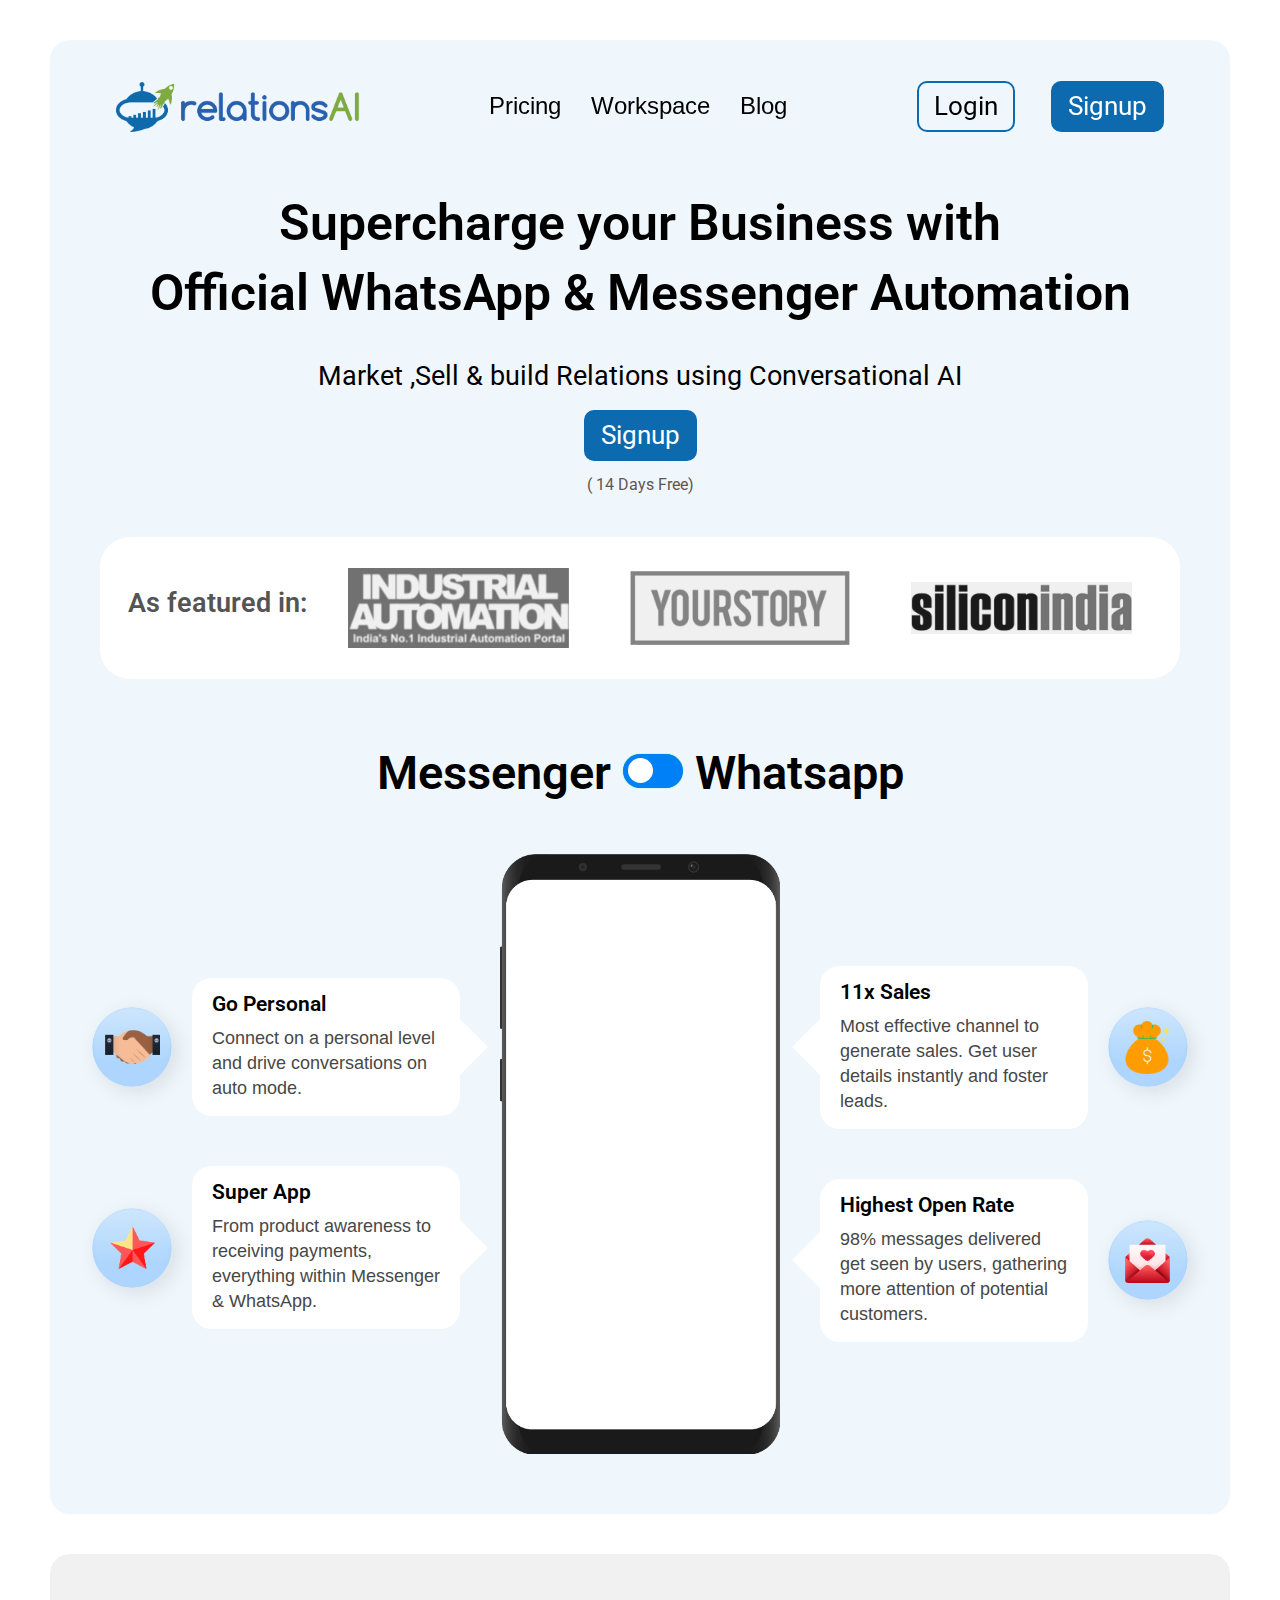
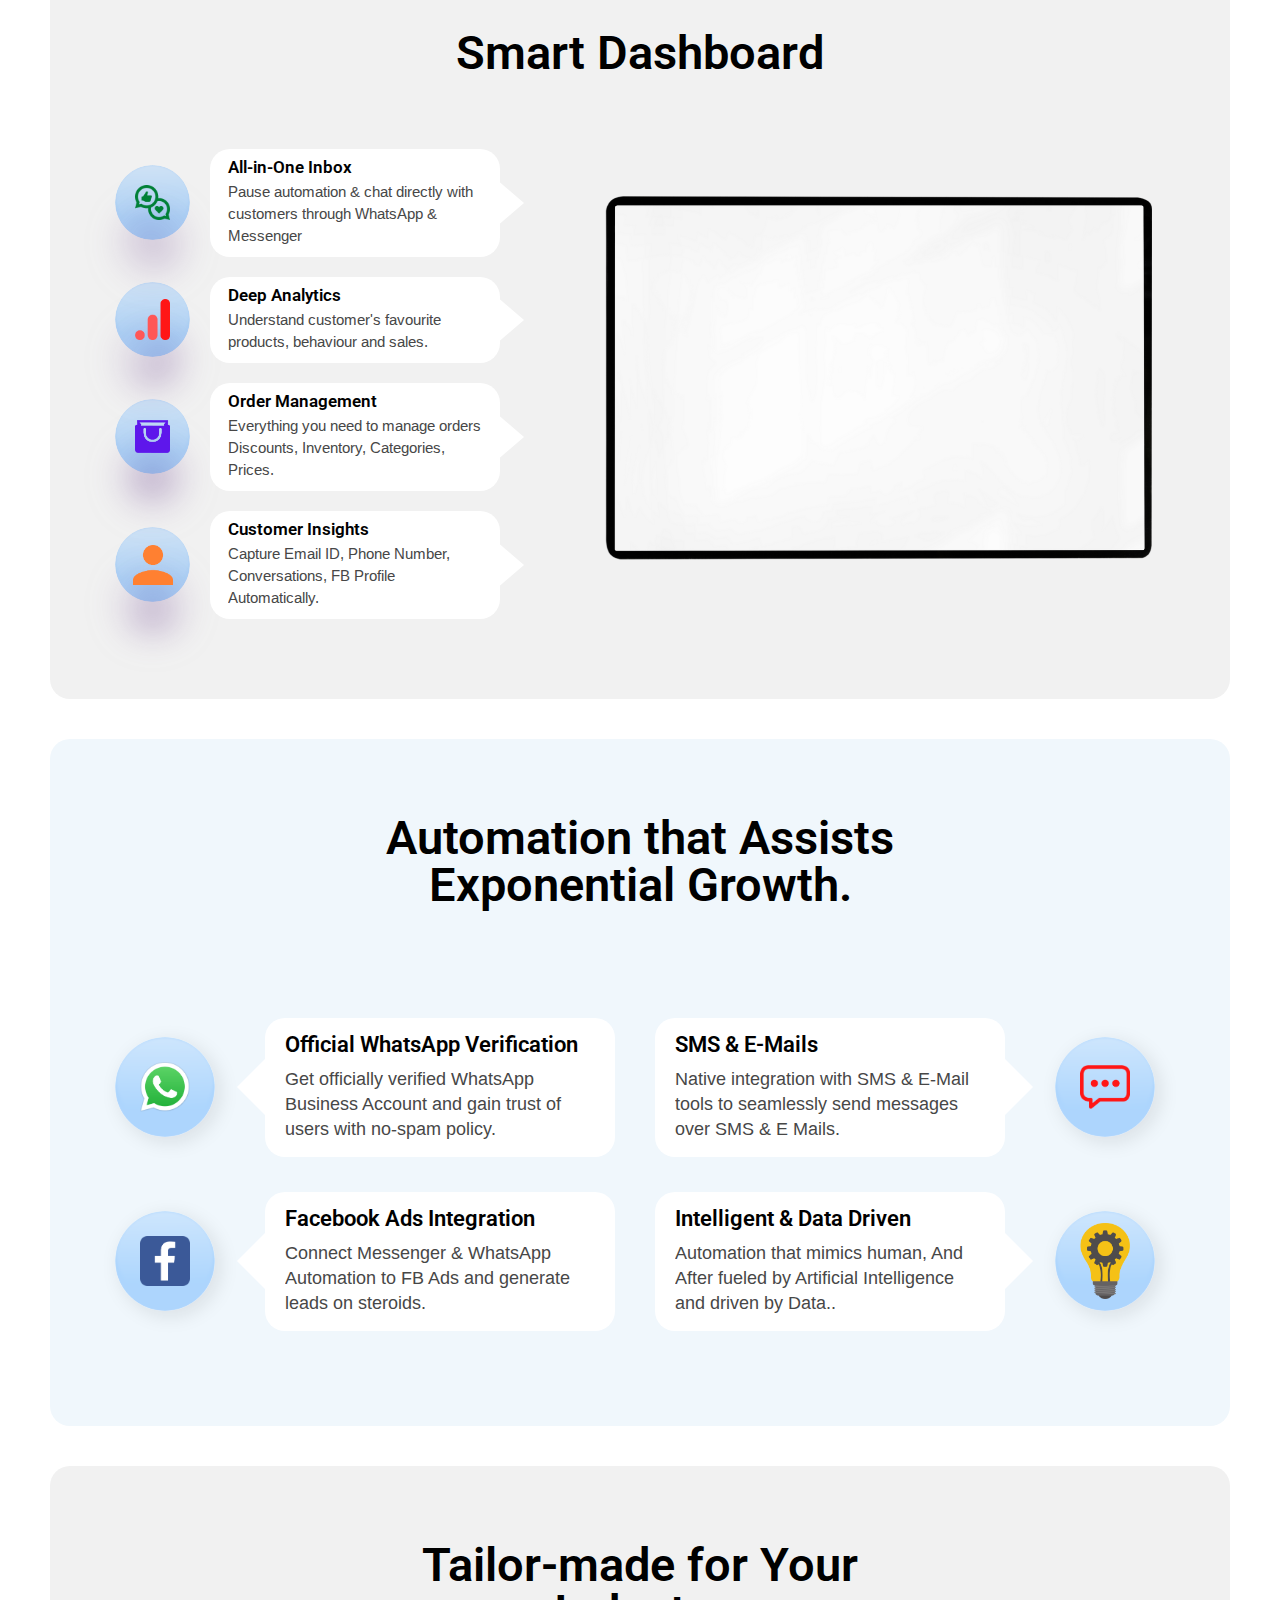
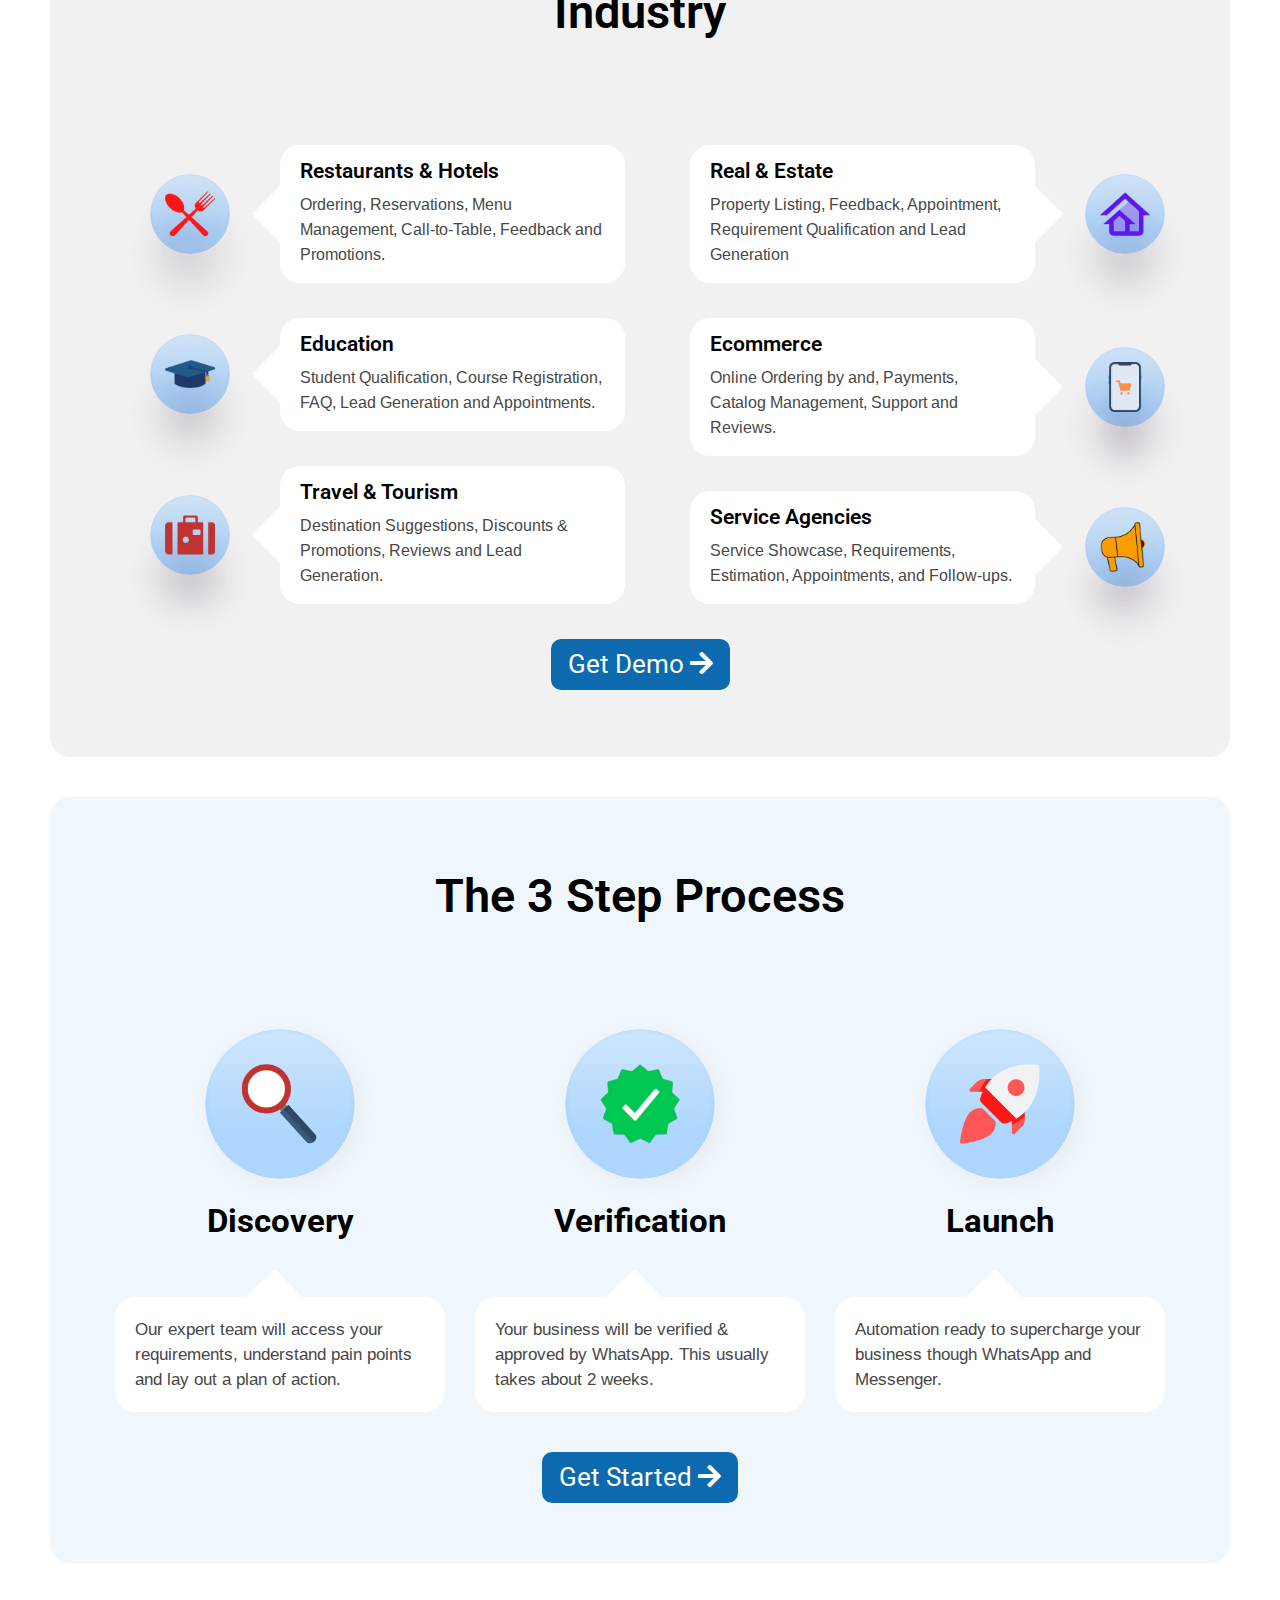
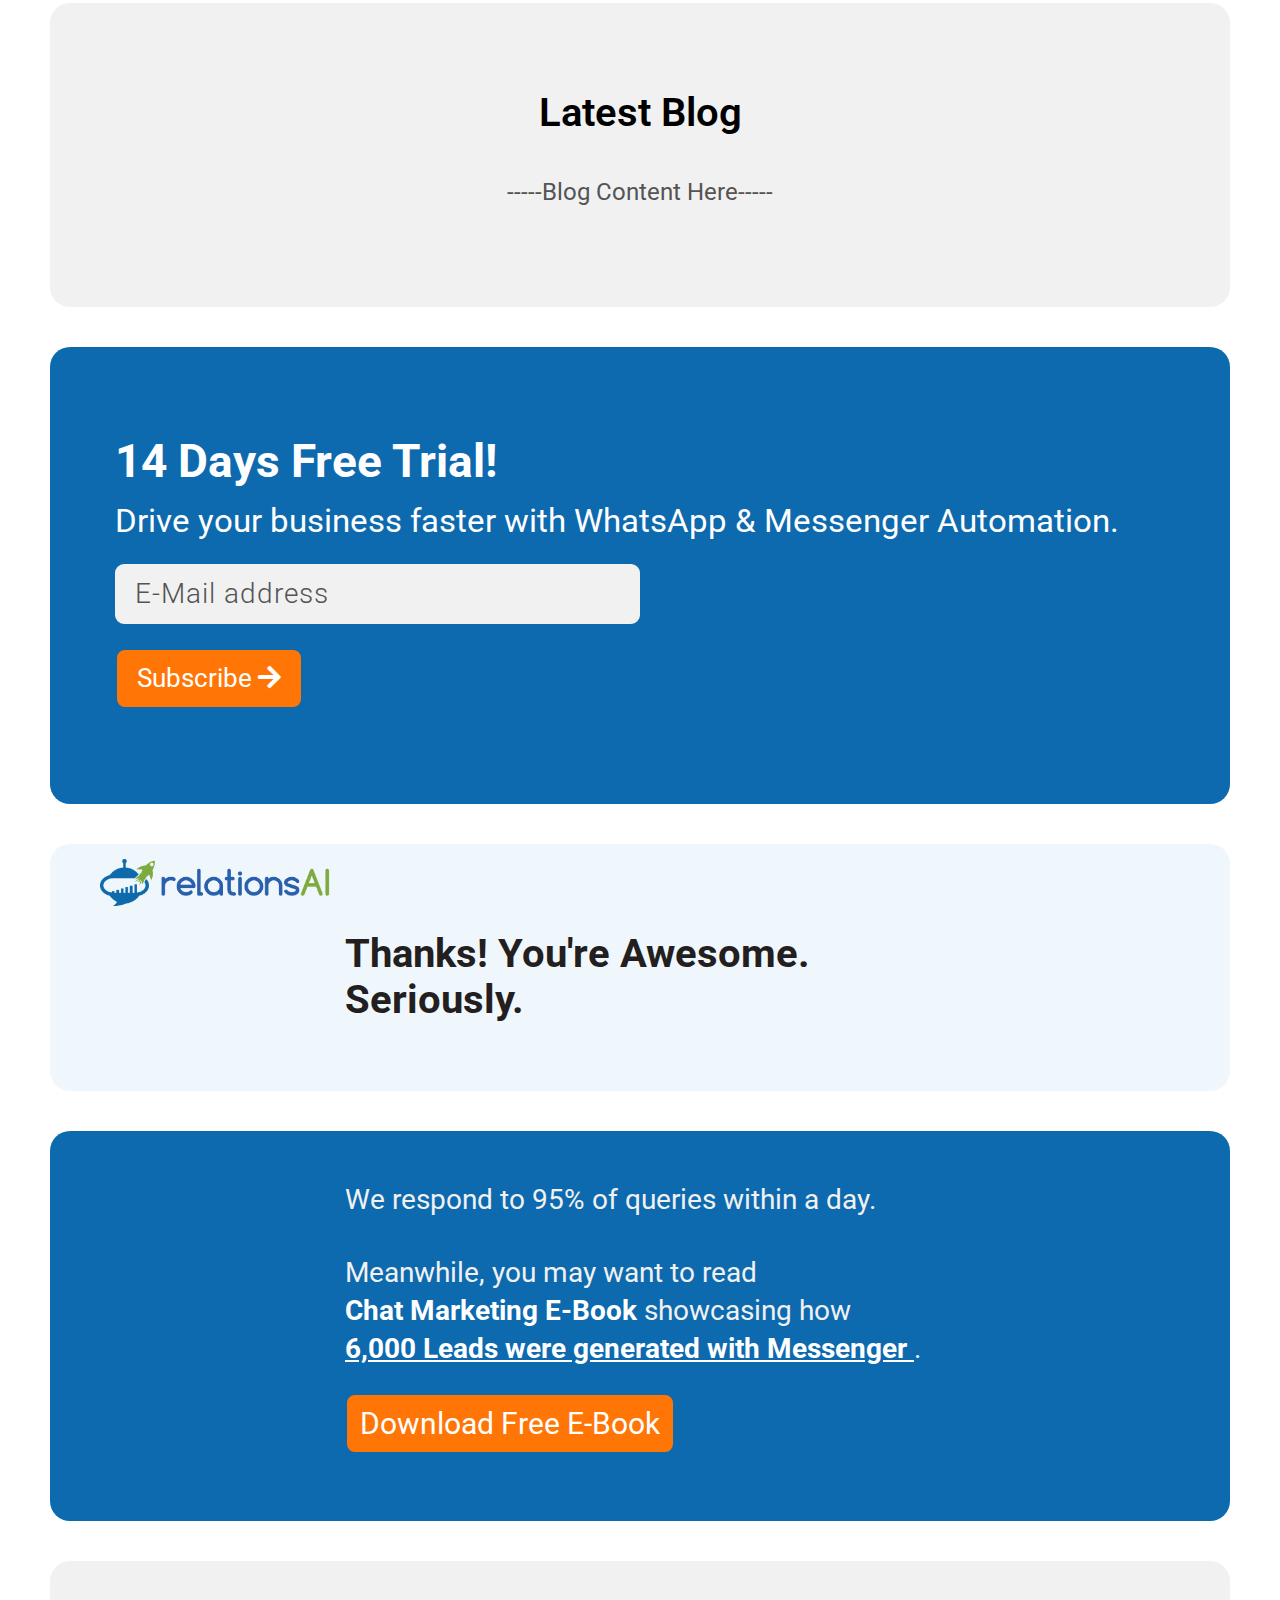
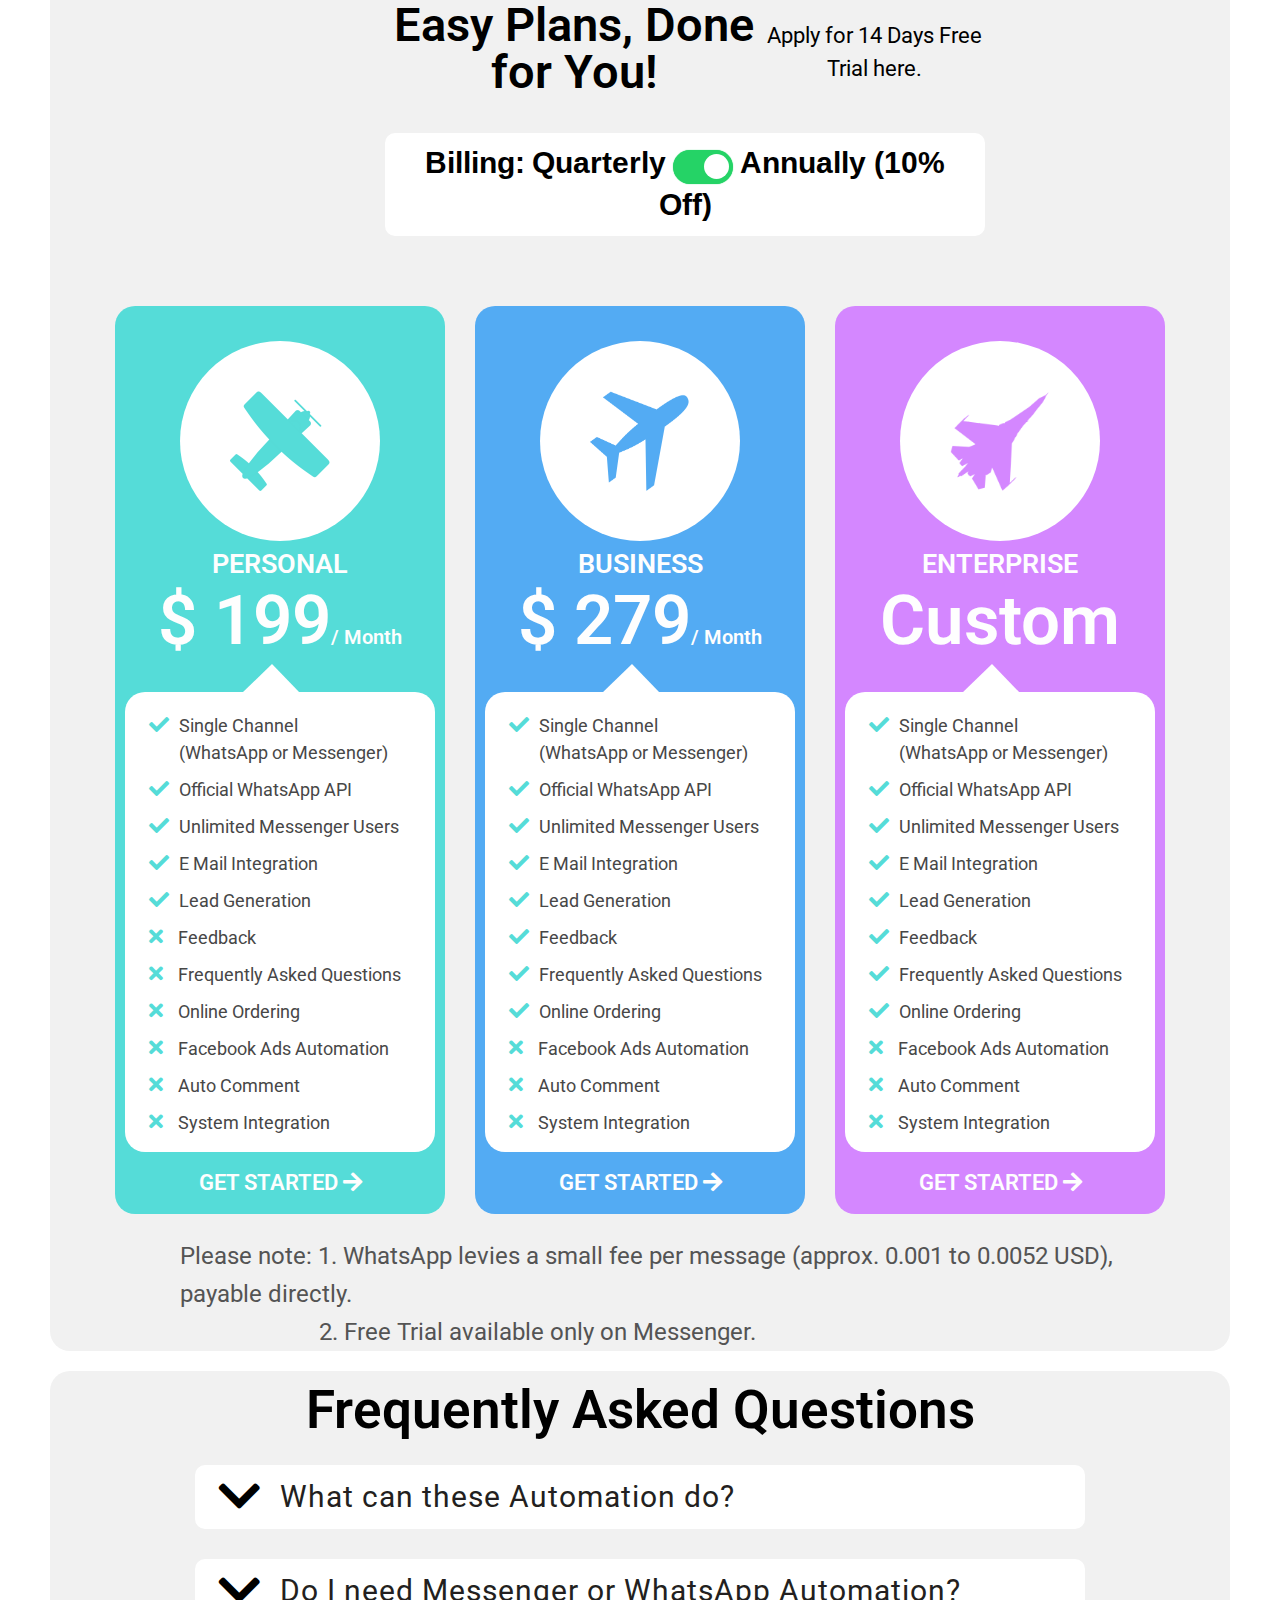
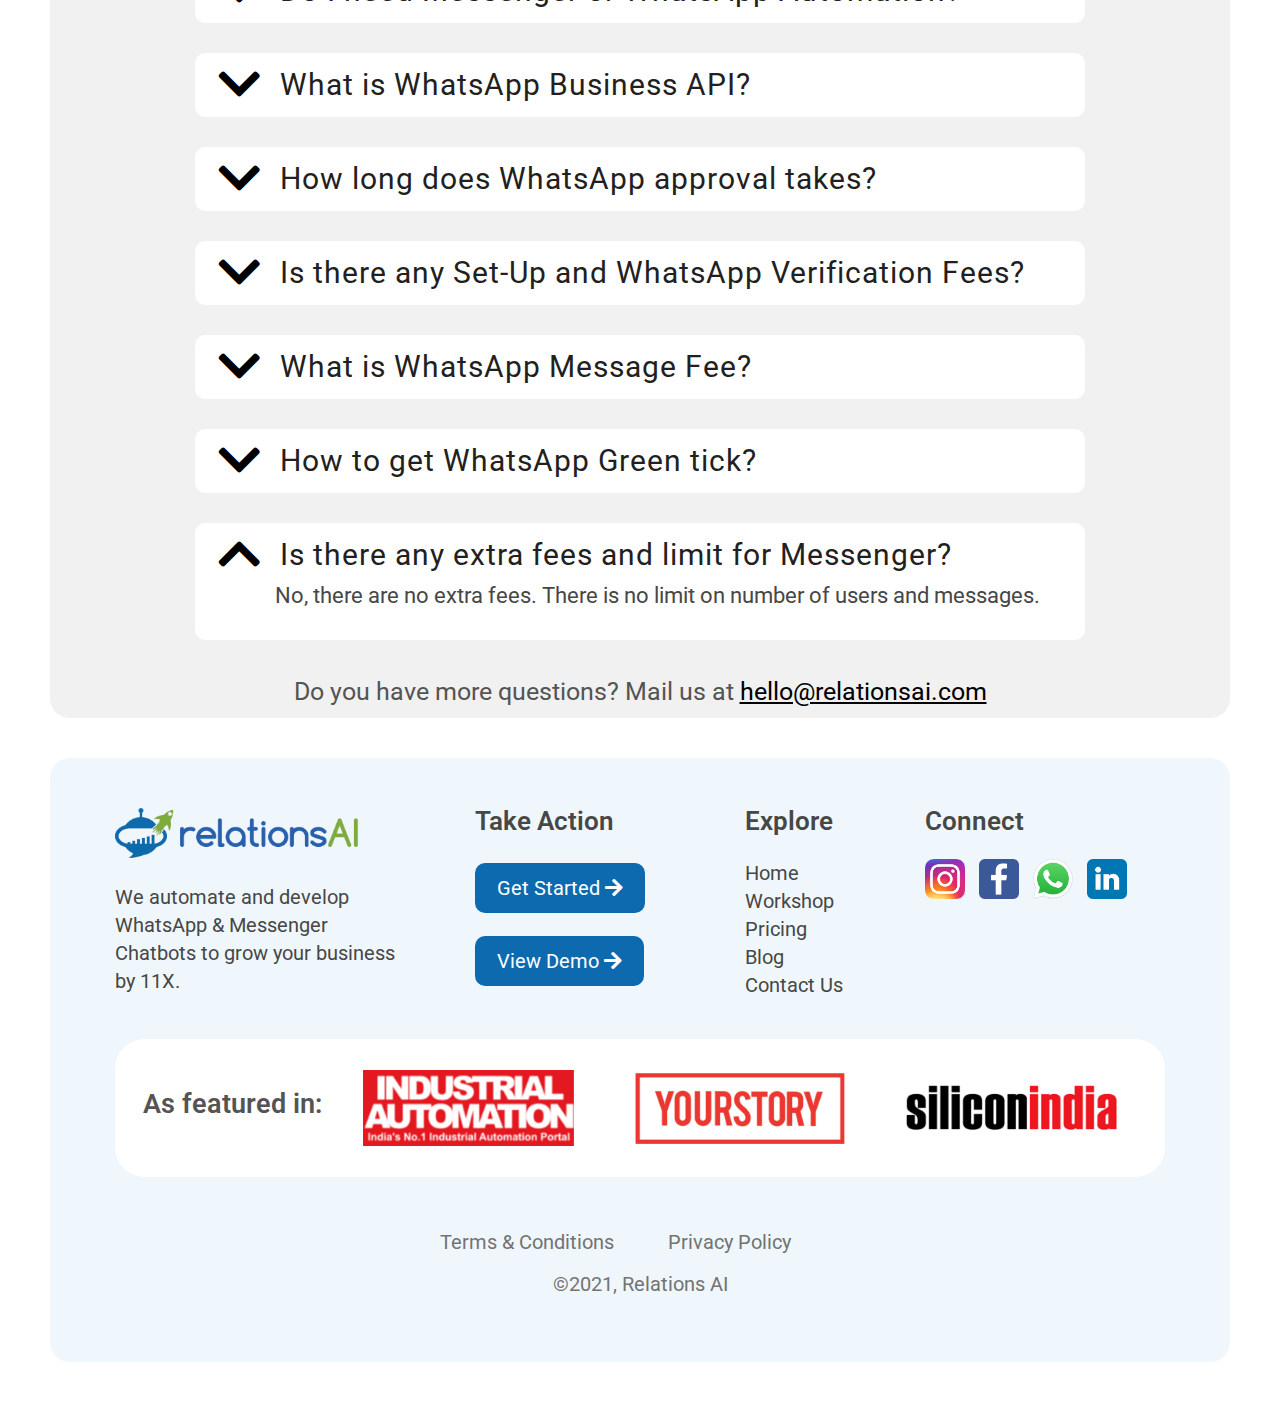
<file: index.html>
<!doctype html>
<html class="no-js" lang="en">

<head>
    <meta charset="utf-8">
    <meta http-equiv="x-ua-compatible" content="ie=edge">
    <title>Site Title Here</title>
    <meta name="keywords" content="">
    <meta name="author" content="">
    <meta name="description" content="">
    <meta name="viewport" content="width=device-width, initial-scale=1">
    <!-- Place favicon.ico in the root directory -->
    <link rel="shortcut icon" type="image/x-icon" href="assets/img/favicon.ico">

    <!-- CSS here -->
    <link rel="stylesheet" href="css/bootstrap.min.css">
    <link rel="stylesheet" href="css/owl.carousel.min.css">
    <link rel="stylesheet" href="https://cdnjs.cloudflare.com/ajax/libs/font-awesome/5.15.2/css/all.min.css" />
    <link rel="stylesheet" href="css/style.css">
    <link rel="stylesheet" href="css/pricing.css">
    <link rel="stylesheet" href="css/responsive.css">
</head>
<body>


    <!--  scroll up area start -->
    <div class="scroll-up" id="scroll" style="display: none;">
        <a href="javascript:void(0);"><i class="fa fa-arrow-up"></i></a>
    </div>
    <!--  scroll up area start -->




    <div class="first-section b-section">
        <div class="main-overlay js-main-overlay"> </div>

        <!-- ============================================================= HEADER AREA START ============================================================= -->

        <header id="header-sticky" class="font-weight-4 mb-30 p-relative">
            <!-- nav start-->
            <nav class="navbar-menu">
                <div class="nav-center">
                    <!-- nav header -->
                    <div class="nav-header">
                        <a href="index.html"> <img src="assets/img/Logo/logo75ppi.png" class="logo" alt="logo" /></a>

                        <!--<button class="nav-toggle">
                            <i class="fas fa-bars"></i>
                        </button>-->

                    </div>

                    <!-- links -->
                    <ul class="links">
                        <li class="m-top-responsive">
                            <a href="#pricing">Pricing</a>
                        </li>
                        <li>
                            <a href="#">workspace</a>
                        </li>
                        <li>
                            <a href="#blog">Blog</a>
                        </li>

                        <a href="#" class="h-btn h-btn-svg text-white bg-blue mb-10 responsive-btn">Free Trial</a>
                        <a href="#" class="h-btn h-btn-svg text-white bg-blue responsive-btn mt--3">Signup</a>

                    </ul>

                    <!--links end-->
                    <div class="header-btn">
                        <a href="#" class="h-btn h-btn-svg l-btn">Login</a>
                        <a href="#" class="h-btn h-btn-svg text-white bg-blue">Signup</a>
                    </div>

                </div>
            </nav>

            <div class="menu-trigger js-menu-trigger">
                <span class="bar close-btn"></span>
                <span class="bar close-btn"></span>
                <span class="bar close-btn"></span>
            </div>


            <!-- nav end-->
        </header>

        <!-- ============================================================= HEADER AREA END ============================================================= -->


        <!-- ============================================================= HERO AREA START ============================================================= -->

        <div class="slider-area text-center mb-30">
            <h1 class="mb-25">Supercharge your Business with <br> Official WhatsApp &amp; Messenger Automation</h1>
            <a href="#">
                <p>Market ,Sell &amp; build Relations using Conversational AI</p>
            </a>
            <a href="#" class="h-btn h-btn-svg text-white bg-blue mt-10 mb-5">Signup</a> <br>
            <a href="#"> <span class="text-small-white">( 14 Days Free) </span></a>
        </div>

        <!-- ============================================================= HEADER AREA START ============================================================= -->


        <!-- ============================================================= BRAND AREA START ============================================================= -->

        <div class="brand-area mb-70">
            <a href="#">
                <h2>As featured in:</h2>
            </a>
            <div>
                <a href="#">
                    <img src="assets/img/Elements/1b.png" class="w-200" alt="brand img">
                    <img src="assets/img/Elements/1.png" class="w-200" alt="brand img">
                </a>
            </div>
            <div>
                <a href="#">
                    <img src="assets/img/Elements/2b.png" class="w-200" alt="brand img">
                    <img src="assets/img/Elements/2.png" class="w-200" alt="brand img">
                </a>
            </div>

            <div>
                <a href="#"><img src="assets/img/Elements/3b.png" class="w-200" alt="brand img">
                    <img src="assets/img/Elements/3.png" class="w-200" alt="brand img"></a>
            </div>
        </div>

        <!-- ============================================================= BRAND AREA END ============================================================= -->




        <!--=============================================== WHATSAPP MESSENGER AREA START ====================================================-->

        <div class="whatsapp-messenger-area">
            <div class="section-title text-center">
                <h2> <span> Messenger</span>
                    <label class="switch"> <input type="checkbox" checked="">
                        <span class="slider"></span>
                    </label>
                    <span>Whatsapp</span>
                </h2>
                <!-- responsivce tab -->
                <div class="w-m-tab">
                    <ul class="nav" id="myTab" role="tablist">
                        <li class="nav-item">
                            <a class="nav-link active" id="home-tab" data-toggle="tab" href="#home" aria-controls="home" aria-selected="true">Messenger </a>
                        </li>
                        <li class="nav-item">
                            <a class="red-link nav-link" id="profile-tab" data-toggle="tab" href="#profile" aria-controls="profile" aria-selected="false">Whatsapp</a>
                        </li>

                    </ul>
                    <div class="tab-content" id="myTabContent">
                        <div class="tab-pane  show active" id="home" role="tabpanel" aria-labelledby="home-tab"></div>
                        <div class="tab-pane " id="profile" role="tabpanel" aria-labelledby="profile-tab"></div>
                    </div>
                </div>
            </div>

            <!-- resposnive card-->


            <div class="responsive-card-area whatsapp-messenger-carousel p-relative">
                <div class="row">
                    <div class="col-md-6 col-sm-8 offset-sm-2 offset-md-3 offset-xl-0 offset-lg-0">
                        <!-- responsive carousel item -->
                        <div class="carousel-item owl-carousel">

                            <div class="responsive-card arrow-bottom">
                                <div class="responsive-card-thumb">
                                    <a href="#"><img src="assets/img/Elements/5.png" alt="" class="width-50"></a>
                                </div>
                                <div class="res-card ">
                                    <a href="#">
                                        <h3>Go personal</h3>
                                    </a>
                                </div>
                            </div>

                            <div class="responsive-card">
                                <div class="responsive-card-thumb">
                                    <a href="#"><img src="assets/img/Elements/6.png" alt="" class="width-50"></a>
                                </div>
                                <div class="res-card ">
                                    <a href="#">
                                        <h3>Super App</h3>
                                    </a>
                                </div>
                            </div>

                            <div class="responsive-card ">
                                <div class="responsive-card-thumb">
                                    <a href="#"><img src="assets/img/Elements/8.png" alt="" class="width-50"></a>
                                </div>
                                <div class="res-card ">
                                    <a href="#">
                                        <h3>11X Sales</h3>
                                    </a>
                                </div>
                            </div>

                            <div class="responsive-card">
                                <div class="responsive-card-thumb">
                                    <a href="#"> <img src="assets/img/Elements/7.png" alt="" class="width-50"></a>
                                </div>
                                <div class="res-card ">
                                    <a href="#">
                                        <h3>Highest Open Rate</h3>
                                    </a>
                                </div>
                            </div>

                        </div>
                    </div>
                </div>
            </div>
            <!-- resposnive card end -->


            <!--card area-->
            <div class="card-area mt-20">
                <div class="cards mt-70 whatsapp-c-d-n">
                    <div class="tweet-card mb-50">
                        <div class="tweet-thumb">
                            <a href="#"><img src="assets/img/Elements/5.png" alt="" class="width-55"></a>
                        </div>
                        <div class="f-card arrow-right width-300">
                            <a href="#">
                                <h3>Go Personal</h3>
                            </a>
                            <a href="#">
                                <p>Connect on a personal level and drive conversations on auto mode.</p>
                            </a>
                        </div>
                    </div>
                    <div class="tweet-card mb-50">
                        <div class="tweet-thumb">
                            <a href="#"><img src="assets/img/Elements/6.png" alt="" class="width-50"></a>
                        </div>
                        <div class="f-card arrow-right width-300">
                            <a href="#">
                                <h3>Super App</h3>
                            </a>
                            <a href="#">
                                <p>From product awareness to receiving payments, everything within Messenger &amp; WhatsApp.</p>
                            </a>
                        </div>
                    </div>
                </div>

                <!--mobile-->


                <div class="wm-mobile">
                    <img src="assets/img/Elements/27.png" alt="mobile">
                    <!-- <video width="320" height="240" autoplay>>
                            <source src="assets/img/Messenger Video/Messenger_Super%20App_Webp.webp" type="img">
                        </video>-->

                </div>


                <!-- cards-->

                <div class="cards mt-70 whatsapp-c-d-n">
                    <div class="tweet-card mb-50">

                        <div class="f-card arrow-left width-300">
                            <a href="#">
                                <h3>11x Sales</h3>
                            </a>
                            <a href="#">
                                <p>Most effective channel to generate sales. Get user details instantly and foster leads.</p>
                            </a>
                        </div>
                        <div class="tweet-thumb">
                            <a href="#"> <img src="assets/img/Elements/8.png" alt="" class="width-50"></a>
                        </div>
                    </div>
                    <div class="tweet-card mb-50">

                        <div class="f-card arrow-left width-300">
                            <a href="#">
                                <h3>Highest Open Rate</h3>
                            </a>
                            <a href="#">
                                <p>98% messages delivered get seen by users, gathering more attention of potential customers.</p>
                            </a>
                        </div>
                        <div class="tweet-thumb">
                            <a href="#"> <img src="assets/img/Elements/7.png" alt="" class="width-50"></a>
                        </div>
                    </div>
                </div>
            </div>
        </div>

        <!--=============================================== WHATSAPP MESSENGER AREA END====================================================-->

    </div>



    <!--===============================================  DASHBOARD AREA START====================================================-->

    <div class="first-section dashboard-area bg-small-white pt-50">
        <div class="container">
            <div class="row">
                <div class=" col-xl-6 col-lg-8 col-md-8 offset-md-2 offset-lg-2 offset-xl-3">
                    <div class="section-title">
                        <h1 class="mb-30"> Smart Dashboard</h1>
                    </div>
                </div>
            </div>
            <div class="row">
                <div class="col-xl-5 col-lg-8">
                    <div class="cards  whatsapp-c-d-n">
                        <div class="tweet-card mb-20">
                            <div class="tweet-thumb">
                                <img src="assets/img/Elements/40.png" alt="dasboard-img" class="width-35">
                            </div>
                            <div class="f-card arrow-right width-350 p-16">
                                <h3 class="mb-5">All-in-One Inbox
                                </h3>
                                <p>Pause automation & chat directly with customers through WhatsApp & Messenger</p>
                            </div>
                        </div>

                        <div class="tweet-card mb-20">
                            <div class="tweet-thumb">
                                <img src="assets/img/Elements/9.png" alt="dasboard-img" class="width-35">
                            </div>
                            <div class="f-card arrow-right width-350 p-16">
                                <h3 class="mb-5">Deep Analytics
                                </h3>
                                <p>Understand customer's favourite products, behaviour and sales.</p>
                            </div>
                        </div>


                        <div class="tweet-card mb-20">
                            <div class="tweet-thumb">
                                <img src="assets/img/Elements/10.png" alt="dasboard-img" class="width-35">
                            </div>
                            <div class="f-card arrow-right width-350 p-16">
                                <h3 class="mb-5">Order Management
                                </h3>
                                <p>Everything you need to manage orders Discounts, Inventory, Categories, Prices.</p>
                            </div>
                        </div>
                        <div class="tweet-card mb-20">
                            <div class="tweet-thumb">
                                <img src="assets/img/Elements/11.png" alt="dasboard-img" class="width-40">
                            </div>
                            <div class="f-card arrow-right width-350 p-16">
                                <h3 class="mb-5">Customer Insights</h3>
                                <p>Capture Email ID, Phone Number, Conversations, FB Profile Automatically.</p>
                            </div>
                        </div>

                    </div>

                    <!-- responsive card-->

                    <div class="responsive-card-area whatsapp-messenger-carousel p-relative md-gutter">
                        <div class="row ">
                            <div class="col-md-6 col-sm-8 offset-sm-2 offset-md-3 offset-xl-0 offset-lg-0">
                                <div class="carousel-item owl-carousel">

                                    <div class="responsive-card">
                                        <div class="responsive-card-thumb">
                                            <img src="assets/img/Elements/9.png" alt="dasboard-img" class="width-35">
                                        </div>
                                        <div class="res-card ">
                                            <h3>Deep Analytics</h3>
                                        </div>
                                    </div>

                                    <div class="responsive-card res-2">
                                        <div class="responsive-card-thumb ">
                                            <img src="assets/img/Elements/40.png" alt="dasboard-img" class="width-35">
                                        </div>
                                        <div class="res-card ">
                                            <h3>All-in-One Inbox</h3>
                                        </div>
                                    </div>



                                    <div class="responsive-card">
                                        <div class="responsive-card-thumb">
                                            <img src="assets/img/Elements/10.png" alt="dasboard-img" class="width-35">
                                        </div>
                                        <div class="res-card width-130">
                                            <h3>Order Management</h3>
                                        </div>
                                    </div>

                                    <div class="responsive-card">
                                        <div class="responsive-card-thumb">
                                            <img src="assets/img/Elements/11.png" alt="dasboard-img" class="width-35">
                                        </div>
                                        <div class="res-card ">
                                            <h3>Customer Insights</h3>
                                        </div>
                                    </div>

                                </div>
                            </div>
                        </div>
                    </div>


                </div>
                <div class="col-xl-7 col-lg-12">

                    <!--mobile-->

                    <div class="wm-mobile mobile-2">
                      <img src="assets/img/Elements/tablet.png" alt="mobile">
                        <!-- <video width="320" height="240" autoplay>>
                            <source src="assets/img/Messenger Video/Messenger_Super%20App_Webp.webp" type="img">
                        </video>-->
                    </div>

                </div>
            </div>
        </div>
    </div>

    <!--=============================================== DASHBOARD AREA  END====================================================-->



    <!--=============================================== AUTOMATION AREA  END====================================================-->

    <div class=" first-section automation-area bg-whatsapp pt-50">
        <div class="container">
            <div class="row">
                <div class="col-xl-6 col-lg-8 col-md-8 offset-md-2 offset-lg-2 offset-xl-3">
                    <div class="section-title">
                        <h1 class="mb-30 text-center"> Automation that Assists Exponential Growth.</h1>
                    </div>
                </div>
            </div>

            <div class="row mt-50">
                <div class="col-xl-6 col-lg-12 col-md-10 offset-md-1 offset-xl-0 offset-lg-0">
                    <div class="cards">
                        <div class="tweet-card">
                            <div class="tweet-thumb mr-30">
                                <img src="assets/img/Elements/12.png" alt="automation-img" class="width-50">
                            </div>
                            <div class="f-card arrow-left width-350">
                                <h3>Official WhatsApp Verification</h3>
                                <p>Get officially verified WhatsApp Business Account and gain trust of users with no-spam policy.</p>
                            </div>

                        </div>
                        <div class="tweet-card">
                            <div class="tweet-thumb mr-30">
                                <img src="assets/img/Elements/13.png" alt="automation-img" class="width-50">
                            </div>
                            <div class="f-card arrow-left width-350">
                                <h3>Facebook Ads Integration</h3>
                                <p>Connect Messenger & WhatsApp Automation to FB Ads and generate leads on steroids.</p>
                            </div>

                        </div>
                    </div>
                </div>

                <div class="col-xl-6 col-lg-12 col-md-10 offset-md-1 offset-xl-0 offset-lg-0">

                    <div class="cards  automation-no">
                        <div class="tweet-card automaiton-none ">
                            <div class="f-card arrow-right width-350">
                                <h3>SMS & E-Mails</h3>
                                <p>Native integration with SMS & E-Mail tools to seamlessly send messages over SMS & E Mails.</p>
                            </div>
                            <div class="tweet-thumb ml-30">
                                <img src="assets/img/Elements/14.png" alt="automation-img" class="width-50">
                            </div>
                        </div>


                        <div class="tweet-card automaiton-none">
                            <div class="f-card arrow-right width-350">
                                <h3>Intelligent & Data Driven</h3>
                                <p>Automation that mimics human, And After fueled by Artificial Intelligence and driven by Data..</p>
                            </div>
                            <div class="tweet-thumb ml-30">
                                <img src="assets/img/Elements/15.png" alt="automation-img" class="width-50">
                            </div>
                        </div>
                    </div>



                    <div class="cards  automation-no-2">

                        <div class="tweet-card automaiton-none ">
                            <div class="tweet-thumb mr-30">
                                <img src="assets/img/Elements/14.png" alt="automation-img" class="width-50">
                            </div>
                            <div class="f-card arrow-left width-350">
                                <h3>SMS & E-Mails</h3>
                                <p>Native integration with SMS & E-Mail tools to seamlessly send messages over SMS & E Mails.</p>
                            </div>
                        </div>


                        <div class="tweet-card automaiton-none">
                            <div class="tweet-thumb mr-30">
                                <img src="assets/img/Elements/15.png" alt="automation-img" class="width-50">
                            </div>
                            <div class="f-card arrow-left width-350">
                                <h3>Intelligent & Data Driven</h3>
                                <p>Automation that mimics human, And After fueled by Artificial Intelligence and driven by Data..</p>
                            </div>
                        </div>
                    </div>
                </div>
            </div>
        </div>
    </div>

    <!--=============================================== AUTOMATION AREA  END====================================================-->



    <!--=============================================== TAILOR AREA  START ====================================================-->

    <div class="first-section tailor-area  bg-small-white pt-50">
        <div class="container">
            <div class="row">
                <div class="col-xl-6 col-lg-8 col-md-8 offset-md-2 offset-lg-2 offset-xl-3">
                    <div class="section-title">
                        <h1 class="mb-30 text-center"> Tailor-made for Your Industry</h1>
                    </div>
                </div>
            </div>

            <div class="row mt-50">
                <div class="col-xl-6 col-lg-8 offset-lg-2 offset-xl-0">

                    <div class="cards whatsapp-c-d-n  ml-35">
                        <div class="tweet-card">
                            <div class="tweet-thumb mr-30">
                                <img src="assets/img/Elements/16.png" alt="tailor area" class="width-50">
                            </div>
                            <div class="f-card arrow-left width-340">
                                <h3>Restaurants & Hotels</h3>
                                <p>Ordering, Reservations, Menu Management, Call-to-Table, Feedback and Promotions.</p>
                            </div>
                        </div>

                        <div class="tweet-card">
                            <div class="tweet-thumb mr-30">
                                <img src="assets/img/Elements/18.png" alt="tailor area" class="width-50">
                            </div>
                            <div class="f-card arrow-left width-340">
                                <h3> Education </h3>
                                <p>Student Qualification, Course Registration, FAQ, Lead Generation and Appointments.</p>
                            </div>
                        </div>

                        <div class="tweet-card">
                            <div class="tweet-thumb mr-30">
                                <img src="assets/img/Elements/20.png" alt="tailor area" class="width-50">
                            </div>
                            <div class="f-card arrow-left width-340">
                                <h3> Travel & Tourism </h3>
                                <p>Destination Suggestions, Discounts & Promotions, Reviews and Lead Generation.</p>
                            </div>
                        </div>
                    </div>

                    <!--responsive card area -->


                </div>

                <div class="col-xl-6 col-lg-8 offset-lg-2 offset-xl-0">


                    <div class="cards whatsapp-c-d-n  ml-35 automation-no">
                        <div class="tweet-card">
                            <div class="f-card arrow-right width-340">
                                <h3>Real & Estate</h3>
                                <p>Property Listing, Feedback, Appointment, Requirement Qualification and Lead Generation</p>
                            </div>
                            <div class="tweet-thumb ml-30">
                                <img src="assets/img/Elements/17.png" alt="real estate" class="width-50">
                            </div>
                        </div>

                        <div class="tweet-card">
                            <div class="f-card arrow-right width-340">
                                <h3>Ecommerce</h3>
                                <p>Online Ordering by and, Payments, Catalog Management, Support and Reviews.</p>
                            </div>
                            <div class="tweet-thumb ml-30">
                                <img src="assets/img/Elements/19.png" alt="Ecommerce" class="width-50">
                            </div>
                        </div>

                        <div class="tweet-card">
                            <div class="f-card arrow-right width-340">
                                <h3>Service Agencies</h3>
                                <p>Service Showcase, Requirements, Estimation, Appointments, and Follow-ups.</p>
                            </div>
                            <div class="tweet-thumb ml-30">
                                <img src="assets/img/Elements/21.png" alt="Service" class="width-50">
                            </div>
                        </div>
                    </div>


                    <div class="cards  whatsapp-c-d-n  ml-35 automation-no-2">
                        <div class="tweet-card">
                            <div class="tweet-thumb mr-30">
                                <img src="assets/img/Elements/17.png" alt="real estate" class="width-50">
                            </div>

                            <div class="f-card arrow-left width-350">
                                <h3>Real & Estate</h3>
                                <p>Property Listing, Feedback, Appointment, Requirement Qualification and Lead Generation</p>
                            </div>

                        </div>

                        <div class="tweet-card">
                            <div class="tweet-thumb mr-30">
                                <img src="assets/img/Elements/19.png" alt="Ecommerce" class="width-50">
                            </div>
                            <div class="f-card arrow-left width-350">
                                <h3>Ecommerce</h3>
                                <p>Online Ordering by and, Payments, Catalog Management, Support and Reviews.</p>
                            </div>

                        </div>

                        <div class="tweet-card">
                            <div class="tweet-thumb mr-30">
                                <img src="assets/img/Elements/21.png" alt="Service" class="width-50">
                            </div>

                            <div class="f-card arrow-left width-350">
                                <h3>Service Agencies</h3>
                                <p>Service Showcase, Requirements, Estimation, Appointments, and Follow-ups.</p>
                            </div>

                        </div>
                    </div>
                </div>



                <div class="col-md-10 col-sm-10 offset-sm-1 offset-md-1 tailors-none">
                    <div class="tailor-carousel owl-carousel">

                        <div class="cards">
                            <div class="tweet-card responsive-tailor">
                                <div class="f-card">
                                    <div class="tweet-thumb ">
                                        <img src="assets/img/Elements/16.png" alt="Service" class="width-50">
                                    </div>

                                    <h3> Restaurants & Hotels</h3>
                                    <p>Ordering, Reservations, Menu Management, Call-to-Table, Feedback and Promotions.</p>

                                </div>
                            </div>



                            <div class="tweet-card responsive-tailor">
                                <div class="f-card">
                                    <div class="tweet-thumb ">
                                        <img src="assets/img/Elements/18.png" alt="Service" class="width-50">
                                    </div>
                                    <h3> Education</h3>
                                    <p>Student Qualification, Course Registration, FAQ, Lead Generation and Appointments.</p>
                                </div>
                            </div>
                        </div>

                        <div class="cards">
                            <div class="tweet-card responsive-tailor">
                                <div class="f-card">
                                    <div class="tweet-thumb ">
                                        <img src="assets/img/Elements/20.png" alt="Service" class="width-50">
                                    </div>
                                    <h3> Travel & Tourism </h3>
                                    <p>Destination Suggestions, Discounts & Promotions, Reviews and Lead Generation.</p>
                                </div>
                            </div>



                            <div class="tweet-card responsive-tailor">
                                <div class="f-card">
                                    <div class="tweet-thumb ">
                                        <img src="assets/img/Elements/17.png" alt="Service" class="width-50">
                                    </div>
                                    <h3> Real & Estate</h3>
                                    <p>Property Listing, Feedback, Appointment, Requirement Qualification and Lead Generation </p>
                                </div>
                            </div>
                        </div>

                        <div class="cards">
                            <div class="tweet-card responsive-tailor">
                                <div class="f-card">
                                    <div class="tweet-thumb ">
                                        <img src="assets/img/Elements/19.png" alt="Service" class="width-50">
                                    </div>
                                    <h3> Ecommerce </h3>
                                    <p>Online Ordering by and, Payments, Catalog Management, Support and Reviews.</p>
                                </div>
                            </div>



                            <div class="tweet-card responsive-tailor">
                                <div class="f-card">
                                    <div class="tweet-thumb ">
                                        <img src="assets/img/Elements/21.png" alt="Service" class="width-50">
                                    </div>
                                    <h3> Service Agencies </h3>
                                    <p>Service Showcase, Requirements, Estimation, Appointments, and Follow-ups.</p>
                                </div>
                            </div>
                        </div>

                    </div>
                </div>



            </div>

            <div class="row">
                <div class="col-12 text-center">
                    <a href="#" class="h-btn h-btn-svg text-white bg-blue">Get Demo <i class="fas fa-arrow-right"></i></a>
                </div>
            </div>

        </div>
    </div>

    <!--=============================================== TAILOR AREA  END ====================================================-->



    <!--=============================================== PROCESS AREA  START ====================================================-->

    <div class="first-section process-area bg-whatsapp pt-50" id="process-area">

        <div class="container">
            <div class="row">
                <div class=" col-xl-6 col-lg-8 col-md-8 offset-md-2 offset-lg-2 offset-xl-3">
                    <div class="section-title">
                        <h1 class="mb-30 text-center"> The 3 Step Process</h1>
                    </div>
                </div>
            </div>

            <div class="row mt-50">

                <div class="col-xl-4 col-lg-12">
                    <div class="cards">
                        <div class="tweet-card process-card">
                            <div class="tweet-thumb ml-30 process-thumb">
                                <img src="assets/img/Elements/22.png" alt="process" class="width-50">
                            </div>
                            <div class="tweet-title">
                                <h3>Discovery</h3>
                            </div>
                            <div class="f-card f-process-card arrow-top">

                                <p class="f-20">Our expert team will access your requirements, understand pain points and lay out a plan of action.</p>
                            </div>
                        </div>
                    </div>
                </div>

                <div class="col-xl-4 col-lg-12">
                    <div class="cards">
                        <div class="tweet-card process-card">
                            <div class="tweet-thumb ml-30 process-thumb">
                                <img src="assets/img/Elements/23.png" alt="process" class="width-50">
                            </div>
                            <div class="tweet-title">
                                <h3>Verification</h3>
                            </div>
                            <div class="f-card f-process-card arrow-top">

                                <p class="f-20">Your business will be verified & approved by WhatsApp. This usually takes about 2 weeks.</p>
                            </div>
                        </div>
                    </div>
                </div>

                <div class="col-xl-4 col-lg-12">
                    <div class="cards">
                        <div class="tweet-card process-card">
                            <div class="tweet-thumb ml-30 process-thumb">
                                <img src="assets/img/Elements/24.png" alt="process" class="width-50">
                            </div>
                            <div class="tweet-title">
                                <h3>Launch</h3>
                            </div>
                            <div class="f-card f-process-card arrow-top">

                                <p class="f-20">Automation ready to supercharge your business though WhatsApp and Messenger.</p>
                            </div>
                        </div>
                    </div>
                </div>
            </div>

            <div class="row">
                <div class="col-12 text-center thank-btn">

                    <button class="modal-btn h-btn h-btn-svg bg-blue  mt-40"><a href="#" class=" text-white ">Get Started <i class="fas fa-arrow-right"></i></a> </button>
                </div>
            </div>

            <!-- thnak you modal -->
            <div class="thankyou-modal" id="thankyou-modal">
                <div class="thankyou-modal-content bg-small-blue">
                    <span class="thankyou-close-btn">&times;</span>
                    <h2>Thank You</h2>
                    <p>Please check inbox for your Free E Book & 20% Discount code.
                    </p>
                </div>
            </div>
            <!-- Thank you modal end -->


        </div>
    </div>

    <!--=============================================== PROCESS AREA END ====================================================-->




    <!--=============================================== BLOG AREA START ====================================================-->

    <div class=" first-section blog-area bg-small-white pt-50" id="blog">
        <div class="container">
            <div class="row">
                <div class="col-xl-12 ">
                    <div class="blog-content text-center">
                        <h2> Latest Blog</h2>
                        <p>-----Blog Content Here-----</p>
                    </div>
                </div>

            </div>
        </div>
    </div>

    <!--=============================================== BLOG AREA END ====================================================-->





    <!--=============================================== SUBSCRIBE AREA START ====================================================-->

    <div class="first-section bg-small-blue subscribe-area pt-50" id="subscribe-area">
        <div class="container">
            <div class="row">
                <div class="col-xl-12 ">
                    <div class="subscribe-content">
                        <h2>14 Days Free Trial!</h2>
                        <span>Drive your business faster with WhatsApp & Messenger Automation.</span>
                        <div class="subs-form">
                            <input type="text" class="submit-btn" placeholder="E-Mail address"> <br>
                        </div>
                        <button class="subscribe-btn h-btn h-btn-svg  orange-bg  subs-btn"> <a href="#" class="text-white">Subscribe <i class="fas fa-arrow-right"></i></a>
                        </button>
                        <!-- subscribe modal start -->
                        <div class="email-modal" id="email-modal">
                            <div class="email-modal-content">
                                <span class="email-close-btn">&times;</span>
                                <a href="#" class="learn-how">Learn How</a>
                                <p class="email-modal-title">6,000 Leads were generated with Messenger!</p>

                                <p class="email-modal-text">Also, let us send you a <a href="#"> 20% Discount</a> coupon on our annual plans. </p>
                                <div class="subs-form">
                                    <input type="text" class="submit-btn" placeholder="E-Mail address"> <br>
                                </div>
                                <a href="#" class="h-btn h-btn-svg text-white orange-bg  subs-btn">Get Free E-Book & Coupon</a>
                            </div>
                        </div>
                    </div>
                </div>
            </div>
        </div>
    </div>

    <!--=============================================== SUBSCRIBE AREA END ====================================================-->


    <!-- thankyou-page-heading -->

    <div class="first-section thankyou-page-heading">
        <div class="thankyou-page-logo">
            <img src="assets/img/Logo/Logo150ppi.png" alt="thanks logo">
        </div>
        <div class="thankyou-page-title">
            <h2>Thanks! You're Awesome. <br> Seriously.</h2>
        </div>
    </div>


    <!-- download-book-area-->

    <div class="download-book-area first-section bg-small-blue  pt-50">
        <div class="download-book-content">
            <p>We respond to 95% of queries within a day.</p>
            <p>Meanwhile, you may want to read <br> <a href="#" class="text-decoration-none"><strong>Chat Marketing E-Book</strong></a> showcasing how <br> <a href="#"><strong>6,000 Leads were generated with Messenger </strong></a>.</p>
            <a href="#" class="h-btn h-btn-svg text-white orange-bg  subs-btn">Download Free E-Book </a>
        </div>
    </div>





    
    
    <!-- price -->
    
    
    
    <div class="responsive-pricing-area responsive-price-title first-section bg-small-white">
    <div class="section-title text-center">
        <h1 class="mb-8"> Easy Plans, Done for You!</h1>
        <span>Apply for 14 Days Free Trial <a href="#">here.</a></span>
    </div>

    <div class="price-tab text-center">

        <h1><span>Billing:</span> 

            <ul id="nav-tab" class="nav">
                <li class="active"><a href="#home">Quarterly</a></li>
                <li><a href="#profile">Annually (10% Off)</a></li>
            </ul>

        </h1>


        <!-- responsivce tab -->
        <!-- Tabs -->


        <!-- Tab panes -->
        <!--   <div class="tab-content">
        <div class="tab-pane active" id="home">
            <h4>Home Panel Content</h4>
            <p>Lorem ipsum dolor sit amet consectetur adipisicing elit. Quidem iure quos cum, saepe reprehenderit minima quasi architecto numquam nesciunt dicta. Qui excepturi recusandae vitae maiores, inventore sequi? Rerum, odio omnis.</p>
        </div>
        <div class="tab-pane" id="profile">
            <h4>Profile Panel</h4>
            <p>Lorem ipsum dolor sit amet consectetur adipisicing elit. Quidem iure quos cum, saepe reprehenderit minima quasi architecto numquam nesciunt dicta. Qui excepturi recusandae vitae maiores, inventore sequi? Rerum, odio omnis. Lorem ipsum dolor sit amet consectetur adipisicing elit. Alias distinctio, tempora incidunt aliquid adipisci, minus rerum optio libero quae provident sed at dignissimos, quia nostrum! Fuga dolorum quia hic magni.</p>
        </div>
        <div class="tab-pane" id="messages">
            <h4>Messages Panel</h4>
            <p>Lorem ipsum dolor sit amet consectetur, adipisicing elit. Fugiat quos, at qui aspernatur minus animi hic sunt necessitatibus incidunt molestiae reprehenderit ratione neque odit ipsa. Nemo laborum consequatur adipisci beatae!</p>
        </div>
        <div class="tab-pane" id="settings">
            <h4>Settings Panel</h4>
            <p>Lorem ipsum dolor sit amet consectetur adipisicing elit. Minima possimus sed odit iste vitae, magnam amet illum laudantium ea! Fugiat consectetur consequuntur qui eos obcaecati sequi ipsam repellat vero voluptate.</p>
        </div>
    </div>-->

    </div>

    <div class="pricing-area  ">

        <div class="responsive-price-card">
            <div class="r-price-box mt-70">
                <ul>
                    <li> Single Channel <br> (WhatsApp or Messenger)</li>
                    <li> Official WhatsApp API</li>
                    <li> Unlimited Messenger Users</li>
                    <li> E Mail Integration </li>
                    <li> Lead Generation </li>
                    <li> Feedback </li>
                    <li> Frequently Asked Questions </li>
                    <li> Online Ordering</li>
                    <li> Facebook Ads Automation</li>
                    <li> Auto Comment</li>
                    <li> System Integration</li>
                </ul>
            </div>
        </div>

        <div class="price-box price-1-bg mt-30">
            <div class="price-header text-center">
                <div class="price-header-thumb">
                    <img src="assets/img/price/price-1.png" alt="">
                </div>
                <h3>Personal</h3>
                <h2> $ 199<span class="sep">/ </span><span>Mo</span></h2>
            </div>

            <div class="price-responsive-item">
                <ul>
                    <li class="mb-35"> <i class="fas fa-check"></i> </li>
                    <li><i class="fas fa-check"></i> </li>
                    <li><i class="fas fa-check"></i></li>
                    <li><i class="fas fa-check"></i> </li>
                    <li><i class="fas fa-check"></i> </li>
                    <li><i class="fas fa-times"></i></li>
                    <li><i class="fas fa-times"></i> </li>
                    <li><i class="fas fa-times"></i> </li>
                    <li><i class="fas fa-times"></i></li>
                    <li><i class="fas fa-times"></i></li>
                    <li><i class="fas fa-times"></i> </li>
                </ul>
            </div>
        </div>

        <div class="price-box price-2-bg mt-30">
            <div class="price-header text-center">
                <div class="price-header-thumb">
                    <img src="assets/img/price/price-1.png" alt="">
                </div>
                <h3>BUSINESS</h3>
                <h2> $ 279<span class="sep">/ </span><span>Mo</span></h2>
            </div>

            <div class="price-responsive-item">
                <ul>
                    <li class="mb-35"> <i class="fas fa-check"></i> </li>
                    <li><i class="fas fa-check"></i> </li>
                    <li><i class="fas fa-check"></i></li>
                    <li><i class="fas fa-check"></i> </li>
                    <li><i class="fas fa-check"></i> </li>
                    <li><i class="fas fa-times"></i></li>
                    <li><i class="fas fa-times"></i> </li>
                    <li><i class="fas fa-times"></i> </li>
                    <li><i class="fas fa-times"></i></li>
                    <li><i class="fas fa-times"></i></li>
                    <li><i class="fas fa-times"></i> </li>
                </ul>
            </div>
        </div>

        <div class="price-box price-3-bg mt-30">
            <div class="price-header text-center">
                <div class="price-header-thumb">
                    <img src="assets/img/Elements/39.png" alt="">
                </div>
                <h3>ENTERPRISE</h3>
                <h2> CUSTOM</h2>
            </div>

            <div class="price-responsive-item">
                <ul>
                    <li class="mb-35"> <i class="fas fa-check"></i> </li>
                    <li><i class="fas fa-check"></i> </li>
                    <li><i class="fas fa-check"></i></li>
                    <li><i class="fas fa-check"></i> </li>
                    <li><i class="fas fa-check"></i> </li>
                    <li><i class="fas fa-times"></i></li>
                    <li><i class="fas fa-times"></i> </li>
                    <li><i class="fas fa-times"></i> </li>
                    <li><i class="fas fa-times"></i></li>
                    <li><i class="fas fa-times"></i></li>
                    <li><i class="fas fa-times"></i> </li>
                </ul>
            </div>
        </div>

    </div>
</div>

<!--  <div class="pricing-bottom-text first-section bg-small-white">
        <p>Please note: 1. WhatsApp levies a small fee per message (approx. 0.001 to 0.0052 USD), payable directly.</p>
        <p>2. Free Trial available only on Messenger. </p>
    </div>-->



<!------ pricing area ------------------>


<section class="first-section bg-small-white pricing-area" id="pricing">
    <div class="container">
        <div class="row">
            <div class=" col-xl-7 col-lg-8 col-md-8 col-sm-12 offset-md-2 offset-lg-2 offset-xl-3">
                <div class="section-title text-center">
                    <h1 class="mb-8"> Easy Plans, Done for You!</h1>
                    <span>Apply for 14 Days Free Trial <a href="#">here.</a></span>
                </div>

                <div class="price-tab text-center">

                    <h1><span>Billing:</span> <span>Quarterly</span>
                        <label class="switch"> <input type="checkbox" checked="">
                            <span class="slider"></span>
                        </label>
                        <span>Annually (10% Off)</span>
                    </h1>
                </div>

            </div>
        </div>

        <div class="row">


            <div class="col-xl-4 col-md-6 col-sm-12 price-none">

                <div class="price-box price-1-bg mt-70">
                    <div class="price-header text-center">
                        <div class="price-header-thumb">
                            <img src="assets/img/price/price-1.png" alt="">
                        </div>
                        <h3>Personal</h3>
                        <h2> $ 199<span class="sep">/ </span><span>Month</span></h2>
                    </div>

                    <div class="price-item-list price-arrow">
                        <ul>
                            <li> <i class="fas fa-check"></i> Single Channel <br> (WhatsApp or Messenger)</li>
                            <li><i class="fas fa-check"></i> Official WhatsApp API</li>
                            <li><i class="fas fa-check"></i> Unlimited Messenger Users</li>
                            <li><i class="fas fa-check"></i> E Mail Integration </li>
                            <li><i class="fas fa-check"></i> Lead Generation </li>
                            <li><i class="fas fa-times"></i>Feedback </li>
                            <li><i class="fas fa-times"></i> Frequently Asked Questions </li>
                            <li><i class="fas fa-times"></i> Online Ordering</li>
                            <li><i class="fas fa-times"></i> Facebook Ads Automation</li>
                            <li><i class="fas fa-times"></i>Auto Comment</li>
                            <li><i class="fas fa-times"></i> System Integration</li>
                        </ul>
                    </div>
                    <div class="price-link text-center">
                        <a href="#">Get started <i class="fas fa-arrow-right"></i></a>
                    </div>
                </div>

            </div>


            <div class="col-xl-4 col-md-6 col-sm-12 price-none">
                <div class="price-box price-2-bg mt-70">
                    <div class="price-header text-center">
                        <div class="price-header-thumb">
                            <img src="assets/img/price/price-2.png" alt="price img">
                        </div>
                        <h3>business</h3>
                        <h2> $ 279<span class="sep">/ </span><span>Month</span></h2>
                    </div>

                    <div class="price-item-list price-arrow">
                        <ul>
                            <li> <i class="fas fa-check"></i> Single Channel <br> (WhatsApp or Messenger)</li>
                            <li><i class="fas fa-check"></i> Official WhatsApp API</li>
                            <li><i class="fas fa-check"></i> Unlimited Messenger Users</li>
                            <li><i class="fas fa-check"></i> E Mail Integration </li>
                            <li><i class="fas fa-check"></i> Lead Generation </li>
                            <li><i class="fas fa-check"></i>Feedback </li>
                            <li><i class="fas fa-check"></i> Frequently Asked Questions </li>
                            <li><i class="fas fa-check"></i> Online Ordering</li>
                            <li><i class="fas fa-times"></i> Facebook Ads Automation</li>
                            <li><i class="fas fa-times"></i>Auto Comment</li>
                            <li><i class="fas fa-times"></i> System Integration</li>
                        </ul>
                    </div>
                    <div class="price-link text-center">
                        <a href="#">Get started <i class="fas fa-arrow-right"></i></a>
                    </div>
                </div>
            </div>


            <div class="col-xl-4 col-md-6 col-sm-12 price-none">
                <div class="price-box price-3-bg mt-70">
                    <div class="price-header text-center">
                        <div class="price-header-thumb  rotate-img">
                            <img src="assets/img/Elements/39.png" alt="price img">
                        </div>
                        <h3>enterprise</h3>
                        <h2 class="text-transform-capitalize"> Custom</h2>
                    </div>

                    <div class="price-item-list price-arrow">
                        <ul>
                            <li> <i class="fas fa-check"></i> Single Channel <br> (WhatsApp or Messenger)</li>
                            <li><i class="fas fa-check"></i> Official WhatsApp API</li>
                            <li><i class="fas fa-check"></i> Unlimited Messenger Users</li>
                            <li><i class="fas fa-check"></i> E Mail Integration </li>
                            <li><i class="fas fa-check"></i> Lead Generation </li>
                            <li><i class="fas fa-check"></i>Feedback </li>
                            <li><i class="fas fa-check"></i> Frequently Asked Questions </li>
                            <li><i class="fas fa-check"></i> Online Ordering</li>
                            <li><i class="fas fa-times"></i> Facebook Ads Automation</li>
                            <li><i class="fas fa-times"></i>Auto Comment</li>
                            <li><i class="fas fa-times"></i> System Integration</li>
                        </ul>
                    </div>

                    <div class="price-link text-center">
                        <a href="#">Get started <i class="fas fa-arrow-right"></i></a>
                    </div>


                </div>
            </div>
        </div>

        <div class="pricing-bottom-text">
            <p>Please note: 1. WhatsApp levies a small fee per message (approx. 0.001 to 0.0052 USD), payable directly.</p>
            <p>2. Free Trial available only on Messenger. </p>
        </div>
    </div>
</section>

<!-- =======================================================  PRICING AREA END ====================================================== -->




<!-- ==================================== FREEQUENTLY AREA START ======================================= -->

<div class="first-section freequently-bg freequently-question-area">
    <div class="container">
        <div class="row">
            <div class=" col-xl-12">
                <div class="section-title text-center">
                    <h1 class="mb-8">Frequently Asked Questions</h1>
                </div>
            </div>
        </div>

        <div class="row">
            <div class="col-xl-12">
               
                <div class="accordian">
                    <div class="accrodion-card">
                        <div class="accordion-card-header">
                            <h3>What can these Automation do?</h3>
                            <span class="fas fa-chevron-down"></span>
                        </div>
                        <div class="accordion-card-body active">
                            <p>Lorem ipsum dolor sit amet, consectetur adipisicing elit, sed do eiusmod
                                tempor incididunt ut labore et dolore magna aliqua. Ut enim ad minim veniamLorem ipsum dolor sit amet, consectetur adipisicing elit, sed do eiusmod
                                tempor incididunt ut labore et dolore magna aliqua. Ut enim ad minim veniam</p>
                        </div>
                    </div>

                    <div class="accrodion-card">
                        <div class="accordion-card-header">
                            <h3>Do I need Messenger or WhatsApp Automation? </h3>
                            <span class="fas fa-chevron-down"></span>
                        </div>
                        <div class="accordion-card-body">
                            <p>Lorem ipsum dolor sit amet, consectetur adipisicing elit, sed do eiusmod
                                tempor incididunt ut labore et dolore magna aliqua. Ut enim ad minim veniamLorem ipsum dolor sit amet, consectetur adipisicing elit, sed do eiusmod
                                tempor incididunt ut labore et dolore magna aliqua. Ut enim ad minim veniam</p>
                        </div>
                    </div>

                    <div class="accrodion-card">
                        <div class="accordion-card-header">
                            <h3>What is WhatsApp Business API? </h3>
                            <span class="fas fa-chevron-down"></span>
                        </div>
                        <div class="accordion-card-body">
                            <p>Lorem ipsum dolor sit amet, consectetur adipisicing elit, sed do eiusmod
                                tempor incididunt ut labore et dolore magna aliqua. Ut enim ad minim veniamLorem ipsum dolor sit amet, consectetur adipisicing elit, sed do eiusmod
                                tempor incididunt ut labore et dolore magna aliqua. Ut enim ad minim veniam</p>
                        </div>
                    </div>

                    <div class="accrodion-card">
                        <div class="accordion-card-header">
                            <h3>How long does WhatsApp approval takes?</h3>
                            <span class="fas fa-chevron-down"></span>
                        </div>
                        <div class="accordion-card-body">
                            <p>Lorem ipsum dolor sit amet, consectetur adipisicing elit, sed do eiusmod
                                tempor incididunt ut labore et dolore magna aliqua. Ut enim ad minim veniamLorem ipsum dolor sit amet, consectetur adipisicing elit, sed do eiusmod
                                tempor incididunt ut labore et dolore magna aliqua. Ut enim ad minim veniam</p>
                        </div>
                    </div>


                    <div class="accrodion-card">
                        <div class="accordion-card-header">
                            <h3>Is there any Set-Up and WhatsApp Verification Fees?</h3>
                            <span class="fas fa-chevron-down"></span>
                        </div>
                        <div class="accordion-card-body">
                            <p>Lorem ipsum dolor sit amet, consectetur adipisicing elit, sed do eiusmod
                                tempor incididunt ut labore et dolore magna aliqua. Ut enim ad minim veniamLorem ipsum dolor sit amet, consectetur adipisicing elit, sed do eiusmod
                                tempor incididunt ut labore et dolore magna aliqua. Ut enim ad minim veniam</p>
                        </div>
                    </div>


                    <div class="accrodion-card">
                        <div class="accordion-card-header">
                            <h3>What is WhatsApp Message Fee?</h3>
                            <span class="fas fa-chevron-down"></span>
                        </div>
                        <div class="accordion-card-body">
                            <p>Lorem ipsum dolor sit amet, consectetur adipisicing elit, sed do eiusmod
                                tempor incididunt ut labore et dolore magna aliqua. Ut enim ad minim veniamLorem ipsum dolor sit amet, consectetur adipisicing elit, sed do eiusmod
                                tempor incididunt ut labore et dolore magna aliqua. Ut enim ad minim veniam</p>
                        </div>
                    </div>


                    <div class="accrodion-card">
                        <div class="accordion-card-header">
                            <h3> How to get WhatsApp Green tick?</h3>
                            <span class="fas fa-chevron-down"></span>
                        </div>
                        <div class="accordion-card-body">
                            <p>Lorem ipsum dolor sit amet, consectetur adipisicing elit, sed do eiusmod
                                tempor incididunt ut labore et dolore magna aliqua. Ut enim ad minim veniamLorem ipsum dolor sit amet, consectetur adipisicing elit, sed do eiusmod
                                tempor incididunt ut labore et dolore magna aliqua. Ut enim ad minim veniam</p>
                        </div>
                    </div>


                    <div class="accrodion-card">
                        <div class="accordion-card-header">
                            <h3> Is there any extra fees and limit for Messenger? </h3>
                            <span class="fas fa-chevron-up"></span>
                        </div>
                        <div class="accordion-card-body">
                            <p>No, there are no extra fees. There is no limit on number of users and messages.</p>
                        </div>
                    </div>

                </div>
                

            </div>

            <div class="accordion-bottom-text">
                <p> Do you have more questions? Mail us at <a href="#">hello@relationsai.com</a></p>
            </div>
        </div>
    </div>
</div>

<!-- =======================================================  FREEQUENTLY AREA END ====================================================== -->





    <!--=============================================== FOOTER AREA START ====================================================-->

    <footer>



        <div class="footer-area first-section bg-whatsapp pt-50">
            <div class="container">
                <div class="footer-top">
                    <div class="row">

                        <div class="col-xl-4 col-lg-6 pr-50 col-md-7 col-sm-12  order-first">
                            <div class="footer-widget">
                                <div class="footer-widget-thumb mb-25">
                                    <a href="index.html"><img src="assets/img/Logo/logo75ppi.png" style="height:50px;" alt="logo"></a>
                                </div>

                                <div class="footer-widget-content">
                                    <a href="#">We automate and develop WhatsApp & Messenger Chatbots to grow your business by 11X.</a>
                                </div>
                            </div>
                        </div>

                        <div class="col-xl-2 col-lg-6 col-md-6 col-sm-12">

                            <div class="footer-widget ">
                                <div class="footer-widget-title mb-25">
                                    <a href="#">
                                        <h2>Explore</h2>
                                    </a>
                                </div>
                                <div class="footer-widget-content">
                                    <div class="footer-services ">
                                        <ul>
                                            <li><a href="#"> Home </a></li>
                                            <li><a href="#"> Workshop</a></li>
                                            <li><a href="#"> Pricing </a></li>
                                            <li><a href="#">Blog</a></li>
                                            <li><a href="#"> Contact Us</a></li>
                                        </ul>
                                    </div>
                                </div>
                            </div>
                        </div>
                        <div class="col-xl-3 col-lg-6 col-md-6 col-sm-12">
                            <div class="footer-widget ">
                                <div class="footer-widget-title mb-25">
                                    <a href="#">
                                        <h2>Connect</h2>
                                    </a>
                                </div>
                                <div class="footer-widget-content">
                                    <ul class="connect social-effect">
                                        <li> <a class="i-social" href="index.html"><img src="assets/img/Elements/25.png" class="width-40 mr-10" alt="social"></a></li>
                                        <li> <a class="f-social" href="#"><img src="assets/img/Elements/13.png" class="width-40 mr-10" alt="social"></a></li>
                                        <li> <a class="w-social" href="#"><img src="assets/img/Elements/12.png" class="width-40 mr-10" alt="social"></a></li>
                                        <li> <a class="l-social" href="#"><img src="assets/img/Elements/26.png" class="width-40 mr-10" alt="social"></a></li>
                                    </ul>
                                </div>
                            </div>
                        </div>

                        <div class="col-xl-3  col-lg-6  col-md-5 col-sm-12 order-first">
                            <div class="footer-widget ">
                                <div class="footer-widget-title mb-25">
                                    <a href="#">
                                        <h2>Take Action</h2>
                                    </a>
                                </div>
                                <div class="footer-widget-content">
                                    <a href="#" class="h-btn  h-btn-svg text-dark-white f-20 bg-blue mt-1 subs-btn"> Get Started <i class="fas fa-arrow-right"></i></a><br>
                                    <a href="#" class="h-btn h-btn-svg text-dark-white f-20 bg-blue mt-3 subs-btn"> View Demo <i class="fas fa-arrow-right"></i></a>
                                </div>

                            </div>
                        </div>

                    </div>
                </div>

                <div class="brand-area mt-55">
                    <a href="#">
                        <h2>As featured in:</h2>
                    </a>
                    <div>

                        <a href="#"> <img src="assets/img/Elements/1b.png" class="w-200" alt="brand img"></a>
                    </div>
                    <div>

                        <a href="#"><img src="assets/img/Elements/2b.png" class="w-200" alt="brand img"></a>
                    </div>

                    <div>

                        <a href="#"><img src="assets/img/Elements/3b.png" class="w-200" alt="brand img"></a>
                    </div>
                </div>



                <div class="terms-conditions">
                    <div class="row">
                        <div class="col-xl-12 text-center">
                            <div class="terms-content">
                                <div class="f-content">
                                    <ul>
                                        <li><a href="#">Terms & Conditions</a></li>
                                        <li><a href="#">Privacy Policy</a></li>
                                    </ul>
                                </div>

                                <div class="copyright-text">
                                    <a href="#">
                                        <p>©2021, Relations AI</p>
                                    </a>
                                </div>

                            </div>
                        </div>
                    </div>
                </div>

            </div>
        </div>
    </footer>

    <!--=============================================== FOOTER AREA END ====================================================-->



    <!-- All JS here -->
    <script src="js/jquery.min.js"></script>
    <script src="js/popper.min.js"></script>
    <script src="js/bootstrap.min.js"></script>
    <script src="js/owl.carousel.min.js"></script>
    <script src="js/main.js"></script>
    
    
    <script> 
        /* Accordion js */
        $(document).ready(function() {
            $(".accordion-card-header").click(function() {
                // self clicking close
                if ($(this).next(".accordion-card-body").hasClass("active")) {
                    $(this).next(".accordion-card-body").removeClass("active").slideUp()
                    $(this).children("span").removeClass("fa-chevron-up").addClass("fa-chevron-down")
                } else {
                    $(".accrodion-card .accordion-card-body").removeClass("active").slideUp()
                    $(".accrodion-card  .accordion-card-header span").removeClass("fa-chevron-up").addClass("fa-chevron-down");
                    $(this).next(".accordion-card-body").addClass("active").slideDown()
                    $(this).children("span").removeClass("fa-chevron-down").addClass("fa-chevron-up")
                }
            });
        });


        function onTabClick(event) {
            let activeTabs = document.querySelectorAll('.active');

            // deactivate existing active tab and panel
            // for( let i = 0; i < activeTabs.length; i++) {
            //   activeTabs[i].className = activeTabs[i].className.replace('active', '');
            // }

            activeTabs.forEach(function(tab) {
                tab.className = tab.className.replace('active', '');
            });

            // activate new tab and panel
            event.target.parentElement.className += ' active';
            document.getElementById(event.target.href.split('#')[1]).className += ' active';
        }

        const element = document.getElementById('nav-tab');

        element.addEventListener('click', onTabClick, false);

    </script>
    
    
    
    
</body>

</html>
</file>
<file: css/style.css>
/*** 
====================================================================
	 Fonts
====================================================================

***/

@import url('https://fonts.googleapis.com/css2?family=Arimo:wght@400;500;600;700&family=Open+Sans:wght@300;400;600;700;800&family=Roboto:wght@300;400;500;700&display=swap');

/*
	font-family: 'Roboto', sans-serif;
	font-family: 'Open sans', sans-serif;
	font-family: 'Arimo', sans-serif;
*/

/*** 


/*-----------------------------------------------------------------------------------

-----------------------------------------------------------------------------------
    CSS INDEX
    ===================

    01. Theme default CSS	
    02. Header CSS	
    03. Hero CSS	
    04. Brand CSS	
    05. Whatsapp messenger CSS	
    06. Dashboard CSS	
    07. Automation CSS	
    08. Tailor CSS	
    09. Process CSS	
    10. Blog CSS	
    11. Subscribe CSS	
    12. Footer CSS	
   
-----------------------------------------------------------------------------------*/

/*----------------------------------------*/
/*  01. Theme default CSS
/*----------------------------------------*/

* {
    margin: 0;
    padding: 0;
    -webkit-box-sizing: border-box;
    box-sizing: border-box;
}

body {
    font-family: "Roboto", sans-serif;
    font-size: 16px;
    font-weight: normal;
}

a,
.btn,
button,
span,
p,
input,
select,
textarea,
li,
imm,
*::after,
*::before,
.transition-3,
h1,
h2,
h3,
h4,
h5,
h6 {
    -webkit-transition: all 0.3s ease-out 0s;
    transition: all 0.3s ease-out 0s;
}

a:focus,
.button:focus {
    text-decoration: none;
    outline: none;
}

a:focus {
    text-decoration: none;
}

a:hover {
    color: inherit;
    text-decoration: none;
}

a {
    color: #000;
    text-decoration: none;
    outline: none;
}

/*a:hover {
    color: #000;
}*/

button {
    color: inherit;
    outline: none;
    border: none;
}

button:hover {
    cursor: pointer;
}

button:focus {
    outline: none;
    border: ;
}

.uppercase {
    text-transform: uppercase;
}

.capitalize {
    text-transform: capitalize;
}

h1,
h2,
h3,
h4,
h5,
h6 {
    font-weight: 600;
    font-style: normal;
    color: #000;
    margin-top: 0px;
    line-height: 1;
    -webkit-transition: all 0.3s ease-out 0s;
    transition: all 0.3s ease-out 0s;

}

h1 {
    font-size: 47px;
}

h2 {
    font-size: 27px;
}

h3 {
    font-size: 24px;
}

h4 {
    font-size: 18px;
}

h5 {
    font-size: 16px;
}

h6 {
    font-size: 16px;
}

ul {
    margin: 0px;
    padding: 0px;
}

li {
    list-style: none;
    display: inline-block;
}

p {
    color: #000;
    margin: 0 0 10px;
    margin-bottom: 0px !important;
    font-size: 14px;
    font-weight: 400;
    font-style: normal;
    line-height: 1.75em;
}


/*--
    - Input Placeholder
-----------------------------------------*/


/*--
    - Common Classes
-----------------------------------------*/
.w-200 {
    width: 200px;
}

.fix {
    overflow: hidden;
}

.clear {
    clear: both;
}

.f-left {
    float: left;
}

.f-right {
    float: right;
}

.p-relative {
    position: relative;
}

.p-absolute {
    position: absolute;
}

.b-t {
    border-top: 2px solid #333;
}

/*--
    - Background color
-----------------------------------------*/
.sticky-bg-responsive {
    background-color: #333;
}

.bg-small-white {
    background-color: #F1F1F1 !important;
}

.bg-blue {
    background-color: #0d6aaf;
}

.bg-small-blue {
    background: rgb(13, 106, 175) !important;
}

.text-small-white {
    color: #625454;
}

.text-dark-white {
    color: #fefefe !important;
}

.bg-whatsapp {
    background-color: #F0F7FC !important;
}

.orange-bg {
    background-color: #ff7607;
}


/*--
    - color
-----------------------------------------*/
/* spacing margin and padding */
.mb-5 {
    margin-bottom: 5px !important;
}


.mt-10 {
    margin-top: 10px;
}

.mb-20 {
    margin-bottom: 20px !important;
}

.mt-20 {
    margin-top: 20px
}

.mb-25 {
    margin-bottom: 25px !important;
}

.mt-40 {
    margin-top: 40px;
}

.mt-50 {
    margin-top: 50px;
}

.mt-55 {
    margin-top: 55px;
}

.mt--3 {
    margin-top: -3px !important;
}

.mb-30 {
    margin-bottom: 30px !important;
}

.mb-50 {
    margin-bottom: 50px !important;
}

.mt-70 {
    margin-top: 70px !important;
}

.mt-45 {
    margin-top: 45px;
}

.mr-30 {
    margin-right: 30px;
}

.ml-30 {
    margin-left: 30px;
}

.mb-70 {
    margin-bottom: 70px !important;
}

.mr-10 {
    margin-right: 10px;
}

.mt-70 {
    margin-top: 70px !important;
}

.ml-35 {
    margin-left: 35px;
}



.width-35 {
    width: 35px !important;
}

.width-40 {
    width: 40px;
}

.width-50 {
    width: 50px;
}

.width-55 {
    width: 55px;
}

.width-60 {
    width: 60px !important;
}

.width-130 {
    width: 130px !important;
}

.width-150 {
    width: 150px !important;
}

.width-280 {
    width: 280px;
}

.width-300 {
    width: 300px;
}

.width-340 {
    width: 73%;
}

.width-370 {
    width: 370px;
}

.width-315 {
    width: 315px;
}

.width-350 {
    width: 350px;
}

.width-380 {
    width: 380px;
}

.width-400 {
    width: 400px;
}

.width-475 {
    width: 475px;
}

.m-width-1200 {
    max-width: 1200px !important;
}

.cards.whatsapp-c-d-n.ml-35.automation-no-2 .f-card {
    width: 74%;
}
.font-weight-4 {
    font-weight: 400;
}

.f-20 {
    font-size: 20px !important;
}

.p-16 {
    padding: 16px !important;
}

.pt-50 {
    padding-top: 50px !important;
}

.pr-50 {
    padding-right: 50px !important;
}


/* scroll to top */

#scroll a {
    position: fixed;
    bottom: 20px;
    right: 20px;
    display: -webkit-box;
    display: -ms-flexbox;
    display: flex;
    -webkit-box-align: center;
    -ms-flex-align: center;
    align-items: center;
    -webkit-box-pack: center;
    -ms-flex-pack: center;
    justify-content: center;
    width: 50px;
    height: 50px;
    border-radius: 50%;
    -webkit-box-shadow: 1px 2px 20px rgb(0 0 0 / 10%);
    box-shadow: 1px 2px 20px rgb(0 0 0 / 10%);
    background-color: #fff;
    color: #0d6aff;
    font-size: 26px;
    cursor: pointer !important;
    z-index: 99;
    -webkit-transition: all ease-in-out .2s;
    transition: all ease-in-out .2s;
}

/*header sticky*/

.sticky {
    background-color: #ffffff !important;
    position: fixed;
    top: 0;
    left: 0;
    z-index: 5;
    width: 100%;
    -webkit-animation-name: fadeInDown;
    -webkit-animation-duration: 5s;
    -webkit-animation-timing-function: ease-in-out;
    -webkit-animation-iteration-count: infinite;
    -webkit-animation-direction: normal;
    -webkit-animation-play-state: running;
    -webkit-animation-fill-mode: forwards;
    -moz-animation-name: anim_titles;
    -moz-animation-duration: 5s;
    -moz-animation-timing-function: ease-in-out;
    -moz-animation-iteration-count: infinite;
    -moz-animation-direction: normal;
    -moz-animation-play-state: running;
    -moz-animation-fill-mode: forwards;
    -webkit-animation-delay: 1s;
    -moz-animation-delay: 1s;
    -webkit-animation-iteration-count: 1;
    -moz-animation-iteration-count: 1;
    -webkit-animation-duration: .7s;
    -moz-animation-duration: .7s;
    -webkit-animation-delay: 0s;
    -moz-animation-delay: 0s;
    -webkit-animation-timing-function: ease-out;
    -moz-animation-timing-function: ease-out;
    -webkit-box-shadow: 0 0 5px 0 rgb(0 0 0 / 20%);
    -webkit-box-shadow: 0 0 5px 0 rgb(0 0 0 / 20%);
    box-shadow: 0 0 5px 0 rgb(0 0 0 / 20%);
    padding: 0px 95px;
}


/*button*/

.h-btn,
.h-btn:active,
.h-btn:link {
    font-size: 26px;
    border-radius: 10px;
    padding: 4px 15px 4px 15px;
    border: 2px solid #0d6aaf;
    display: inline-block;
    color: #000;
    position: relative;
    overflow: hidden;
    white-space: nowrap;
    -webkit-box-sizing: border-box;
    box-sizing: border-box;
    -webkit-transition: all .3s;
    transition: all .3s;
}

.l-btn:hover {
    color: #fff;
    background: #0d6aaf;
}


.subs-btn {
    padding: 9px 20px !important;
}

.subscribe-btn .subs-btn:focus {
    outline: none !important;
    border: 1px orange !important;
}

.h-btn::before,
.h-btn::after {
    content: '';
    position: absolute;
    -webkit-transition: all 0.3s;
    transition: all 0.3s;
    bottom: 0;
    left: 0;
    width: 100%;
    height: 100%;
    z-index: 1;
}

.h-btn-svg:hover::before {
    opacity: 1;
    -webkit-transform: scale(1, 1);
    transform: scale(1, 1);
}

.h-btn-svg::before {
    opacity: 0;
    background: rgba(255, 255, 255, 0.1);
    -webkit-transform: scale(1, 0.1);
    transform: scale(1, 0.1);
}

.h-btn-svg::after {
    -webkit-transition: all 0.3s;
    transition: all 0.3s;
}

.h-btn-svg:hover::after {
    -webkit-transform: scale(1, .1);
    transform: scale(1, .1);
    opacity: 0;
}

/*.h-btn-svg:hover {
    color: rgb(0, 0, 0);
    background: #0d6aff;
    -webkit-transition: all 0.3s ease 0s;
    transition: all 0.3s ease 0s;
}*/

/*===================================================================================*/
/*  02. HEADER CSS START
/*===================================================================================*/

.first-section {
    border-radius: 20px;
    padding: 15px 50px 60px;
    margin-bottom: 55px;
    background-color: #f0f7fc;
}

.first-section {
    margin: 40px 50px;
}

.links li > a:first-child {
    margin-left: 0px !important;
}

/*
=============== 
Navbar
===============
*/
.nav-header {
    display: -webkit-box;
    display: -ms-flexbox;
    display: flex;
    -webkit-box-align: center;
    -ms-flex-align: center;
    align-items: center;
    -webkit-box-pack: justify;
    -ms-flex-pack: justify;
    justify-content: space-between;
    padding: 1rem;
    font-weight: bold;
    color: #f1b90c !important;
    font-size: 26px;
    line-height: 1;
}

.links a {
    color: #000;
    font-size: 24px;
    text-transform: capitalize;
    display: block;
    padding: 0.5rem 1rem;
    font-family: "Arimo", sans-serif;
}

.links a:hover {
    cursor: pointer;
}

.logo {
    height: 50px;
}

.nav-center {
    margin: 0 auto;
    display: -webkit-box;
    display: -ms-flexbox;
    display: flex;
    -webkit-box-align: center;
    -ms-flex-align: center;
    align-items: center;
    -webkit-box-pack: justify;
    -ms-flex-pack: justify;
    justify-content: space-between;
    padding: 1rem;
}

.nav-center {
    width: 100%;
}

.nav-header {
    padding: 0;
}


.links {
    display: -webkit-box;
    display: -ms-flexbox;
    display: flex;
    gap: 30px;
}

.links a {
    padding: 0;
    margin: 0 0 0 3rem;
    -webkit-transition: .3s;
    transition: .3s;
}


.links li a:hover {
    padding: 0;
    background: transparent;
    color: #0d6aaf;
}

.responsive-btn {
    display: none !important;
}

/*responsive menu start*/

@media (max-width: 992px) {

    .menu-trigger .bar {
        width: 25px;
        height: 3px;
        -webkit-transition: all .3s ease-in-out;
        transition: all .3s ease-in-out;
        margin: 5px auto;
        background: #545454;
        display: block;
        border-radius: 15px;
    }

    .menu-trigger {
        position: absolute;
        top: 75px;
        right: 75px;
        font-size: 25px;
        display: block;
        z-index: 300;
        cursor: pointer;
    }

    .sticky .menu-trigger {
        top: 25px;
        right: 56px;
    }

    .sticky .navbar-menu {
        margin-left: -45px;
    }

    .main-overlay {
        position: fixed;
        top: 0;
        right: 0;
        left: 0;
        bottom: 0;
        background: rgba(0, 0, 0, 0.72);
        z-index: 3;
        display: none;
    }

    /*  .main-overlay::after {
        content: "\f00d";
        font-family: "Font Awesome 5 Free";
        font-weight: 900;
        position: fixed;
        top: 20px;
        right: 20px;
        font-size: 30px;
        color: #fff;
        cursor: pointer;
        display: block;
    }*/

    .links {
        position: fixed;
        top: 0;
        bottom: 0;
        left: 0;
        width: 100%;
        background: #f0f7fc;
        max-width: 300px;
        z-index: 1000;
        -webkit-transform: translate3d(-100%, 0, 0);
        transform: translate3d(-100%, 0, 0);
        transition: all .4s ease-out;
        display: block;
    }

    .links li {
        display: block;
        margin-top: 17px;
        padding: 0;
        padding-bottom: 5px;
        border-bottom: 1px solid rgba(0, 0, 0, 0.4);
    }

    .links li a {
        color: #000;
    }

    .links li a:hover {
        color: #0d6aaf;
    }

    body.menu-is-active .links {
        -webkit-transform: translate3d(0, 0, 0);
        transform: translate3d(0, 0, 0);
        display: block;
        padding: 40px 29px;
    }


    body.menu-is-active .main-overlay {
        display: block;
    }


    body.menu-is-active .bar {
        background-color: #fff;
    }

    body.menu-is-active .bar:nth-child(2) {
        opacity: 0;
    }

    body.menu-is-active .bar:nth-child(1) {
        -webkit-transform: translateY(8px) rotate(45deg);
        transform: translateY(8px) rotate(45deg);
    }

    body.menu-is-active .bar:nth-child(3) {
        -webkit-transform: translateY(-8px) rotate(-45deg);
        transform: translateY(-8px) rotate(-45deg);
    }




    /*  
    body.menu-is-active .menu-trigger {
        display: none;
    }*/

    body.menu-is-active .nav-center {
        position: absolute;
        top: 0;
        left: 0;
        bottom: 0;
        width: 0;
    }

    body.menu-is-active .nav-header {
        padding: 0;
        display: none;
    }

    body.menu-is-active #scroll a {
        z-index: 1;
    }

    .navbar-menu {
        padding-top: 0 !important;
        padding-bottom: 0 !important;
    }

    /*  .slider-area {
        margin-top: 90px;
    }*/

    .navbar-menu {
        position: absolute;
        top: 0;
        left: 0;
        right: 0;
        bottom: 0;
        width: 0;
    }

    .menu-trigger {
        position: absolute;
        top: 23px;
        right: 23px;
        font-size: 25px;
        display: block;
        z-index: 300;
        cursor: pointer;
    }

    .links .responsive-btn {
        margin-top: 20px;
        margin-bottom: 20px;
        display: block !important;
        float: left;
        padding: 5px 25px;
        margin-left: 0px;
        margin-right: 106px;
        border-radius: 30px;
        font-size: 22px;
    }




}



.navbar-menu {
    color: #fff;
}

.navbar-menu {
    padding-top: 10px;
    padding-bottom: 10px;
    position: -webkit-sticky;
    position: sticky;
    z-index: 999;
    top: 0;
}


.header-btn {
    display: -webkit-box;
    display: -ms-flexbox;
    display: flex;
    gap: 36px;
    font-family: Roboto;
}


/*===================================================================================*/
/*  03. SLIDER CSS START
/*===================================================================================*/


.slider-area h1 {
    font-size: 50px;
    line-height: 70px;
    margin: 0;
}

.slider-area p {
    font-size: 27px;
    padding: 0;
}

.slider-area a p:hover {
    color: black;
}

.slider-area a span:hover {
    color: #000;
}

/*===================================================================================*/
/*  04. BRAND AREA CSS START
/*===================================================================================*/



.brand-area {
    background-color: #fff;
    border-radius: 30px;
    display: -webkit-box;
    display: -ms-flexbox;
    display: flex;
    -webkit-box-align: center;
    -ms-flex-align: center;
    align-items: center;
    -webkit-box-pack: justify;
    -ms-flex-pack: justify;
    justify-content: space-between;
    margin: 40px auto;
    padding: 21px 28px;
    max-width: 1100px;
}

.brand-area img {
    width: 100%;
    padding: 10px 20px 10px 41px;
}

.brand-area a h2 {
    color: #545454;
    width: 100%;
    white-space: nowrap;
}

.brand-area a h2 {
    color: #545454;
    width: 100%;
}

.brand-area a h2:hover {
    color: #000;
}

.b-section .brand-area > div img:nth-child(2) {
    display: block;
}

.b-section .brand-area > div img:first-child {
    display: none;
}


.b-section .brand-area > div:hover img:nth-child(2) {
    display: none;
}

.b-section .brand-area > div:hover img:first-child {
    display: block;
    -webkit-transition: all .4s;
    transition: all .4s;
}



.footer-area .first-section .brand-area > div a img:first-child {
    display: block !important;
}






/*===================================================================================*/
/*  05. WHATSAPP MESSSENGER AREA CSS START
/*===================================================================================*/

.section-title {
    display: -webkit-box;
    display: -ms-flexbox;
    display: flex;
    -webkit-box-align: center;
    -ms-flex-align: center;
    align-items: center;
    -webkit-box-pack: center;
    -ms-flex-pack: center;
    justify-content: center;
    font-size: 48px;
    margin-bottom: 30px;
}

.section-title {
    margin-top: 85px;
}

.section-title h1 {
    font-size: 47px;
    margin: 0;
    padding: 0;
    display: -webkit-box;
    display: -ms-flexbox;
    display: flex;
    -webkit-box-align: center;
    -ms-flex-align: center;
    align-items: center;
    -webkit-box-pack: center;
    -ms-flex-pack: center;
    justify-content: center;
}





.section-title .switch {
    position: relative;
    display: inline-block;
    width: 60px;
    height: 34px;
    top: 5px;
}

.slider {
    background-color: #25d366;
    position: absolute;
    top: 0;
    left: 0;
    bottom: 0;
    right: 0;
    border-radius: 35px;
    cursor: pointer;
    -webkit-transition: all .4s;
    transition: all .4s;
}

.switch input {
    opacity: 0;
    width: 0;
    height: 0;
}

.slider::before {
    content: "";
    width: 25px;
    height: 25px;
    background-color: #fff;
    -webkit-transition: al .5s ease;
    transition: al .5s ease;
    border-radius: 50%;
    position: absolute;
    left: 30px;
    bottom: 5px;
}

.whatsapp-messenger-area input:checked + .slider {
    background-color: #0080f7;
    -webkit-box-shadow: 0 0 1px #25d366;
    box-shadow: 0 0 1px #25d366;
}



.whatsapp-messenger-area .section-title input:checked + .slider::before {
    -webkit-transform: translateX(26px);
    transform: translateX(26px);
    left: -21px;
}



.section-title h2 {
    font-size: 47px;
    font-family: "Roboto", sans-serif;
}

.wm-mobile img {
    height: 600px;
}

.card-area {
    display: -webkit-box;
    display: -ms-flexbox;
    display: flex;
    -webkit-box-align: center;
    -ms-flex-align: center;
    align-items: center;
    -webkit-box-pack: center;
    -ms-flex-pack: center;
    justify-content: center;
}

.tweet-card {
    display: -webkit-box;
    display: -ms-flexbox;
    display: flex;
    -webkit-box-align: center;
    -ms-flex-align: center;
    align-items: center;
    gap: 20px;
    margin-bottom: 35px;
}

/*.tweet-thumb img {
    -webkit-filter: drop-shadow(0px 30px 20px rgba(42, 129, 238, 0.2));
    filter: drop-shadow(0px 30px 20px rgba(42, 129, 238, 0.2));
}*/

.tweet-card:hover .tweet-thumb {
    -webkit-transform: scale(1.2);
    transform: scale(1.2);
}

.tweet-thumb {
    background: url("../assets/img/Elements/4.png");
    height: 80px;
    width: 80px;
    background-size: cover;
    border-radius: 50%;
    display: -webkit-box;
    display: -ms-flexbox;
    display: flex;
    -webkit-box-align: center;
    -ms-flex-align: center;
    align-items: center;
    -webkit-box-pack: center;
    -ms-flex-pack: center;
    justify-content: center;
    -webkit-transition: all .3s ease;
    transition: all .3s ease;
    /*  -webkit-filter: drop-shadow(0px 40px 15px rgba(147, 65, 212, 0.4));
    filter: drop-shadow(0px 40px 15px rgba(147, 65, 212, 0.4));*/
}

.whatsapp-messenger-area .tweet-thumb {
    /* -webkit-filter: drop-shadow(0px 40px 15px rgba(113, 105, 119, 0.3)); */
    /* filter: drop-shadow(0px 40px 15px rgba(113, 105, 119, 0.3)); */
    -webkit-box-shadow: 5px 5px 20px rgba(0, 0, 0, 0.1);
    box-shadow: 5px 5px 20px rgba(0, 0, 0, 0.1);

}

.dashboard-area .tweet-thumb {
    -webkit-filter: drop-shadow(0px 40px 15px rgba(150, 122, 173, 0.8));
    filter: drop-shadow(0px 40px 15px rgba(150, 122, 173, 0.6));
}

.automation-area .tweet-thumb {
    /*  -webkit-filter: drop-shadow(0px 40px 15px rgba(21, 4, 1, 0.3));
    filter: drop-shadow(0px 40px 15px rgba(21, 4, 1, 0.2));*/
    -webkit-box-shadow: 5px 5px 20px rgba(23, 20, 20, 0.1) !important;
    box-shadow: 5px 5px 20px rgba(23, 20, 20, 0.1) !important;
}

.process-area .tweet-thumb {
    /* -webkit-filter: drop-shadow(0px 40px 15px rgba(94, 97, 99, 0.3)); */
    /* filter: drop-shadow(0px 40px 15px rgba(94, 97, 99, 0.3)); */
    box-shadow: 5px 5px 20px rgba(197, 188, 188, 0.2);
}

.tailor-area .tweet-thumb {
    -webkit-filter: drop-shadow(0px 40px 15px rgba(123, 109, 134, 0.6));
    filter: drop-shadow(0px 40px 15px rgba(123, 109, 134, 0.4));

}

.dashboard-area .tweet-thumb {
    height: 75px;
    width: 75px;

}

.cards .tweet-card .f-card {
    padding: 16px 20px;
    background-color: white;
    border-radius: 20px;
}

.f-card h3 {
    margin-bottom: 10px;
    font-family: "Roboto", sans-serif;
    font-size: 21px;
}

.first-section.dashboard-area .f-card h3 {
    font-size: 17px;
}

.tweet-card p {
    line-height: 25px;
    font-size: 18px;
    font-family: "Arimo", sans-serif;
    color: #474747;
    overflow: hidden;
}

.dashboard-area .tweet-card p {
    font-size: 15px !important;
    line-height: 22px;
}

.tweet-card .f-card.arrow-right::after {
    right: -60px;
    border-left: 30px solid white !important;
}

.tweet-card .f-card.arrow-left::after {
    left: -58px;
    border-right: 30px solid white !important;
}

.tweet-card .f-card.arrow-left::after,
.tweet-card .f-card.arrow-right::after {
    content: "";
    position: absolute;
    -webkit-box-sizing: border-box;
    box-sizing: border-box;
    top: 50%;
    -webkit-transform: translateY(-50%);
    transform: translateY(-50%);
    border-left: 30px solid transparent;
    border-right: 30px solid transparent;
    border-top: 30px solid transparent;
    border-bottom: 30px solid transparent;
}

.cards .tweet-card .f-card.arrow-right {
    position: relative;
}

.cards .tweet-card .f-card.arrow-left {
    position: relative;
}

.wm-mobile {
    padding: 20px 40px 0;
}



/*===================================================================================*/
/*  06. DASHBOARD CSS START
/*===================================================================================*/

.first-section.dashboard-area {
    padding-bottom: ;
}

.first-section.dashboard-area .wm-mobile {
    padding: 20px 40px;
}

.dashboard-area .cards .tweet-card .f-card {
    padding: 10px 18px !important;
}

.dashboard-area .tweet-card .f-card.arrow-right::after {
    right: -54px;
    border-left: 35px solid white !important;
}

.dashboard-area .wm-mobile.mobile-2 img {
    width: 720px;
    height: 100%;
}

.dashboard-area .cards {
    margin-top: 61px;
}




/*===================================================================================*/
/*  07. AUTOMAITON CSS START
/*===================================================================================*/
.first-section.automation-area .tweet-thumb img {
    width: 50px;
}

.first-section.automation-area.bg-whatsapp.pt-50 .tweet-thumb {
    width: 100px;
    height: 100px;
}

/*===================================================================================*/
/*  08. TAILOR CSS START
/*===================================================================================*/

.box-10 {
    padding-left: 10px !important;
    padding-right: 10px !important;
}

.tailor-area .tweet-card p {
    font-size: 17px;
}

.tailor-area .f-card.arrow-right::after {
    right: -59px;
}

/*===================================================================================*/
/*  09. PROCESS CSS START
/*===================================================================================*/

.first-section .process-area .cards .tweet-card .f-card p {
    font-size: 20px !important;
}

.first-section.process-area.bg-whatsapp.pt-50 .tweet-thumb {
    width: 150px;
    height: 150px;
}

.first-section.process-area.bg-whatsapp.pt-50 .tweet-thumb img {
    width: 80px;
    height: 80px;
}




.tweet-card.process-card {
    display: block;
    margin: 0 auto;
    text-align: center;
}

.process-thumb {
    margin: 0 auto;
    margin-bottom: 25px;
}

.tweet-title h3 {
    font-size: 33px;
    color: #000;
    font-weight: 700;
    margin-bottom: 60px;
}

.tweet-card.process-card .f-card.arrow-top::after {
    content: "";
    position: absolute;
    -webkit-box-sizing: border-box;
    box-sizing: border-box;
    top: 55%;
    -webkit-transform: translateY(-50%);
    transform: translateX(-50%);
    border-left: 30px solid transparent;
    border-right: 30px solid transparent;
    border-top: 30px solid transparent;
    border-bottom: 30px solid transparent;
    -webkit-transform: rotate(269deg);
    transform: rotate(451deg);
}

.tweet-card .f-card.arrow-top::after {
    right: 43%;
    border-right: 30px solid white !important;
}

.f-card.f-process-card {
    padding: 20px 20px !important;
}

.tweet-card .f-card.f-process-card p {
    line-height: 25px;
    font-size: 18px;
    font-family: "Arimo", sans-serif;
    color: #474747;
    text-align: left;
}


/*===================================================================================*/
/*  10. BLOG CSS START
/*===================================================================================*/


.blog-content {
    padding: 40px;
}

.blog-content h2 {
    font-size: 40px;
    color: #000;
    margin-bottom: 45px;
}

.blog-content p {
    font-size: 24px;
    color: #545454;
    line-height: 29px;
}

/*===================================================================================*/
/*  11. SUBSCRIBE CSS START
/*===================================================================================*/


.subscribe-content h2 {
    color: #fefefe;
    font-size: 46px;
    line-height: 58px;
    text-align: left;
    font-weight: 700;
}

.subscribe-content span {
    font-size: 33px;
    color: #fefefe;
    font-weight: 400;
    line-height: 46px;
    margin-bottom: 20px;
    display: block;
}

input.submit-btn {
    outline: none;
    padding: 10px 18px 9px 18px;
    width: 50%;
    border-radius: 9px;
    background-color: #f1f1f1;
    display: block;
    -webkit-box-shadow: none;
    box-shadow: none;
    margin-bottom: 0px !important;
    border: 2px solid #f1f1f1;
    display: block;
    font-size: 25px;
}

input.submit-btn:focus {
    border-color: #ff7607;
}

.subs-form .submit-btn:-ms-input-placeholder {
    color: #545454;
    font-size: 28px;
    font-weight: 400;
    letter-spacing: 1px;
    font-family: "Roboto", sans-serif;
    opacity: 1;
    font-weight: 300;
    padding-top: 5px
}

.subs-form .submit-btn::-webkit-input-placeholder {
    color: #545454;
    font-size: 28px;
    font-weight: 400;
    letter-spacing: 1px;
    font-family: "Roboto", sans-serif;
    opacity: 1;
    font-weight: 300;
    padding-top: 5px;
    line-height: 24px !important;
    margin-bottom: 0px !important;
    word-wrap: break-word;
}


.subs-form .submit-btn::placeholder {
    color: #545454;
    font-size: 28px;
    font-weight: 400;
    font-family: "Roboto", sans-serif;
    opacity: 1;
    font-weight: 300;
    word-wrap: break-word;
}

.subscribe-content {
    padding: 35px 0;
}



/*===================================================================================*/
/*  12. FOOTER CSS START
/*===================================================================================*/

.footer-widget-title h2 {
    font-size: 26px;
    color: #474747;
    font-family: "Roboto", sans-serif;
    line-height: 26px;
}

.footer-widget-title a h2:hover {
    color: #000;
}

.footer-widget-content ul li a:hover {
    color: #000;
}

.footer-widget-content a {
    font-size: 20px;
    color: #474747;
    line-height: 28px;
}

.footer-widget-content a:hover {
    color: #000;
}

.footer-services ul li {
    display: block;
}

.footer-services ul li a {
    color: #474747;
    font-size: 20px;
}


.f-content ul li a {
    color: #737373;
    font-size: 20px;
    line-height: 50px;
    margin-right: 50px;
    font-family: "Roboto", sans-serif;
}

.f-content ul li a:hover {
    color: #000000;

}

.social-effect a img {
    transition: all .2s ease;
}

.social-effect a img:hover {
    -webkit-transform: scale(1.1);
    transform: scale(1.1);
}



.copyright-text p {
    color: #737373;
    font-size: 20px;
    font-family: "Roboto", sans-serif;
}

.copyright-text p:hover {
    color: #000000;
}



/*responsive card */

.responsive-card {
    padding: 7px 22px;
    border-radius: 20px;
    background-color: #fff;
    text-align: center;
    margin: auto;
    display: -webkit-box;
    display: -ms-flexbox;
    display: flex;
    -webkit-box-align: center;
    -ms-flex-align: center;
    align-items: center;
    -webkit-box-pack: center;
    -ms-flex-pack: center;
    justify-content: center;
}

.responsive-card {
    margin-bottom: 40px;
}

.responsive-card::after {
    border-right: 30px solid white !important;
    -webkit-transform: rotate(-88deg);
    transform: rotate(-90deg) !important;
    top: 92px;
    right: 37%;
}

.responsive-card-thumb {
    background: url("assets/img/Elements/4.png");
    height: 80px;
    width: 80px;
    background-size: cover;
    border-radius: 50%;
    display: -webkit-box;
    display: -ms-flexbox;
    display: flex;
    -webkit-box-align: center;
    -ms-flex-align: center;
    align-items: center;
    -webkit-box-pack: center;
    -ms-flex-pack: center;
    justify-content: center;
    -webkit-transition: all .3s ease;
    transition: all .3s ease;
    filter: drop-shadow(0px 30px 20px rgba(42, 129, 238, 0.2));
    -webkit-filter: drop-shadow(0px 30px 20px rgba(42, 129, 238, 0.2));
    -moz-filter: drop-shadow(0px 30px 20px rgba(42, 129, 238, 0.2));
}

.responsive-card::after {
    content: "";
    position: absolute;
    -webkit-box-sizing: border-box;
    box-sizing: border-box;
    top: 50%;
    -webkit-transform: translateY(-50%);
    transform: translateY(-50%);
    border-left: 30px solid transparent;
    border-right: 30px solid transparent;
    border-top: 30px solid transparent;
    border-bottom: 30px solid transparent;
}


.responsive-card-thumb {
    margin-right: 20px;
}

.responsive-card-area .owl-next i {
    font-size: 80px;
}

.responsive-card-area .owl-prev i {
    font-size: 80px;
}

.responsive-card-area .owl-next {
    position: absolute;
    right: 81px;
    top: 12%;
}


.responsive-card-area.whatsapp-messenger-carousel.p-relative .owl-next {
    position: absolute;
    right: -51px;
}

.responsive-card-area .owl-prev {
    position: absolute;
    top: 18px;
    left: -51px;
}
}


.dashboard-area .responsive-card-area .owl-prev {
    position: absolute;
    top: 18px;
    left: 12%;
}

.first-section.dashboard-area.bg-small-white .owl-next {
    right: 70px;
}



/*tailor carousel */
.tailor-area .width-50 {
    width: 50px !important;
}

.whatsapp-messenger-area .width-50 {
    width: 45px !important;
}

.dashboard-area .width-50 {
    width: 50px !important;
}

/*.res-2 .responsive-card-thumb {
    margin-right: 0px;
}*/

.responsive-tailor .tweet-thumb {
    float: left;
    margin-right: 30px;
}


.tailor-area .owl-nav {
    display: block !important;
}

.tailor-area .owl-next i {
    font-size: 80px;
}

.tailor-area .owl-prev i {
    font-size: 80px;
}

.tailor-carousel .owl-next {
    position: absolute;
    right: -65px;
    top: 34%;
}

.tailor-carousel .owl-prev {
    position: absolute;
    top: 34%;
    left: -65px;
}

/*bootstrap tab*/

#myTab .nav-item .nav-link.active {
    background: #0080f7;
    color: #fff;
    border-radius: 15px;
    padding: 0.3rem 1rem;
}

#myTab .nav-item .red-link.nav-link.active {
    background-color: #25d366 !important;
}

#myTab .nav-item a {
    font-size: 32px;
    font-weight: bold;
}

#myTab li {
    margin-left: 18px;
}

#myTab {
    background-color: #fff;
    padding: 15px 20px;
    border-radius: 20px;
    -webkit-box-shadow: 0 15px 25px 0 rgba(0, 11, 40, .14);
    box-shadow: 0 15px 25px 0 rgba(169, 175, 191, 0.14);
}

.w-m-tab {
    display: none;
}

/*scrollbar*/

::-webkit-scrollbar {
    width: 5px;
}

::-webkit-scrollbar-track {
    width: 10px;
    background: #fff;
    border-left: 0px solid #fff;
    border-right: 0px solid #fff;
}

::-webkit-scrollbar-thumb {
    width: 0;
    height: 35%;
    -webkit-transition: 0.5s ease;
    transition: 0.5s ease;
    background: #d5d5d5;
    border-left: 0px solid #fff;
    border-right: 0px solid #fff;
    border-right: 0px solid #fff;
    cursor: pointer;
}


/* email modal */

/*

#email-modal {
    border-radius: 60px;
    position: relative;
    margin-top: -212px;
    display: none;
}
*/

#email-modal {
    border-radius: 60px;
    position: fixed;
    z-index: 99999;
    top: 50%;
    left: 50%; 
    transform: translateX(-50%) translateY(-50%);
    display: none;
    background: rgb(13, 106, 175) !important;
}

span.email-close-btn {
    position: absolute;
    right: 6%;
    top: 12px;
    font-size: 70px;
    color: #fff;
}

.email-close-btn:hover {
    cursor: pointer;
}

.email-modal .learn-how {
    text-align: center;
    margin: 0 auto;
    display: block;
    text-decoration: underline;
    font-size: 27px;
    color: #fefefe;
    margin-bottom: 20px;
}


.email-modal-content {
    border-radius: 10px;
    padding: 20px 50px 60px 50px;
    display: block;
    max-width: 750px;
}


.email-modal-content .h-btn {
    outline: none;
    border: none;
}

.email-modal-title {
    color: #fefefe;
    font-size: 40px;
    line-height: 1.3;
    font-weight: 700;
    padding-bottom: 30px;
}

.email-modal-content input.submit-btn:focus {
    border-color: #ff7607;
}

#email-modal .email-modal-content input.submit-btn {
    outline: none;
    padding: 5px 40px 5px 18px !important;
    width: 99%;
    border-radius: 10px;
    background-color: #f1f1f1;
    display: block;
    -webkit-box-shadow: none;
    box-shadow: none;
    margin-bottom: 0px !important;
    border: 2px solid #f1f1f1;
    display: block;
    font-size: 25px;
}

#email-modal .subs-btn {
    padding: 5px 19px !important;
}

.email-modal-text {
    font-size: 24px;
    color: #fefefe;
    font-weight: 500;
    line-height: 1.2;
    padding-bottom: 25px;
    display: block;
}

.email-modal-text a {
    color: #fefefe;
    font-size: 40px;
    font-weight: 500;
}


/* thankyou modal */


#thankyou-modal {
    position: relative;
    margin-top: -391px;
    display: none;
}


.thankyou-modal-content h2 {
    color: #fefefe;
    font-size: 43px;
    font-weight: 500;
    margin-bottom: 60px;
}

.thankyou-modal-content p {
    color: #f9f9f9;
    font-size: 28px;
    font-weight: 400;
    line-height: 1.3;
}

.thankyou-modal-content {
    border-radius: 25px;
    padding: 95px 90px 160px 63px;
    width: 58%;
}

.thankyou-close-btn {
    position: absolute;
    right: 44%;
    top: -25px;
    font-size: 80px;
    color: #fff;
}

.thankyou-close-btn:hover {
    cursor: pointer;
}








   /*================= THANK YOU PAGE  CSS START =============================*/



        .thankyou-page-heading {
            padding: 25px 30px 31px 55px;
        }

        .thankyou-page-logo {
            margin-bottom: 25px;
        }

        .thankyou-page-logo img {
            height: 47px;
        }

        .thankyou-page-title {
            padding-left: 245px;
        }

        .thankyou-page-title h2 {
            font-size: 40px;
            line-height: 46px;
            font-weight: bold;
            color: #231f20;
        }



        /* download book area */

        .download-book-content {
            padding-left: 245px;
        }


        .download-book-content p:nth-child(1) {
            color: #f1f1f1;
            font-size: 28px;
            line-height: 38px;
            display: block;
            padding-bottom: 35px;
        }

        .download-book-content p:nth-child(2) {
            color: #f1f1f1;
            font-size: 28px;
            line-height: 38px;
            display: block;
            padding-bottom: 25px;
        }

        .download-book-content p:nth-child(2) a {
            color: #fff;
            text-decoration: underline;
        }

        /* .download-book-content .subs-btn {
            padding: 9px 20px;
            font-size: 50px;
        }
*/
        .download-book-content .subs-btn {
            font-size: 30px;
            padding: 6px 13px !important;
        }

        .download-book-area {
            margin: 40px 50px;
            padding: 15px 50px 45px;
        }

        .download-book-area a.text-decoration-none {
            text-decoration: none !important;
        }




        /*================= THANK YOU PAGE RESPONSIVE CSS START =============================*/

        /* X Desktop devices 1199 - 1500 */
        @media only screen and (min-width: 1199px) and (max-width: 1500px) {}

        /* Medium devices 768 - 991 */
        @media only screen and (min-width: 768px) and (max-width: 991px) {

            .thankyou-page-title {
                padding-left: 30px;
            }

            .download-book-content {
                padding-left: 30px;
            }

        }


        /*  Mobile devices 767 */
        @media (max-width: 767px) {

            /*common*/
            .first-section {
                margin: 15px 15px !important;
            }


            /* thankyou-page-heading */
            .thankyou-page-title {
                padding-left: 30px;
            }

            .thankyou-page-logo {
                margin-bottom: 60px;
            }

            .thankyou-page-title h2 {
                font-size: 38px;
                line-height: 1.3;
            }


            /* Download  Book Area */

            .download-book-content {
                display: flex;
                flex-wrap: wrap;
                word-wrap: break-word;
            }

            .download-book-content {
                padding-left: 30px;
            }

            .download-book-content p:nth-child(2) {
                font-size: 28px;
                line-height: 1.3;
            }

            .download-book-content p:nth-child(1) {
                font-size: 28px;
                line-height: 1.3;
            }

            .download-book-content .subs-btn {
                padding: 6px 15px;
                font-size: 30px;
            }

            .download-book-area.first-section.bg-small-blue.pt-50 {
                padding: 50px;
            }

        }

        /*mobile responsive */


        @media (max-width: 575px) {

            /*thankyou-page-heading*/
            .first-section.thankyou-page-heading {
                padding: 30px;
            }

            .thankyou-page-logo img {
                height: 40px;
            }

            .thankyou-page-title h2 {
                font-size: 37px;
            }

            /*download book area*/
            .download-book-content .subs-btn {
                padding: 4px 10px;
                font-size: 20px;
            }

            .download-book-area.first-section.bg-small-blue.pt-50 {
                padding: 30px;
            }

            .download-book-content .subs-btn {
                padding: 5px 15px 6px 15px;
                font-size: 17px;
            }
        }


 /*================= THANK YOU PAGE RESPONSIVE CSS end =============================*/
</file>
<file: css/pricing.css>
* {
    margin: 0;
    padding: 0;
    -webkit-box-sizing: inherit;
    box-sizing: inherit
}

body {
    font-family: "Roboto", sans-serif;
    font-size: 16px;
    font-weight: normal;
    -webkit-box-sizing: border-box;
    box-sizing: border-box;
}
a,.btn,button,span,p,input,select,textarea,li,imm,*::after,*::before,.transition-3,h1,h2,h3,h4,h5,h6 {
    -webkit-transition: all 0.3s ease-out 0s;
    transition: all 0.3s ease-out 0s;
}

ul li {
    list-style: none;
}

a {
    text-decoration: none;
    outline: none;
}

a:hover {
    outline: none;
    text-decoration: none;
}

/*----------------------------------------*/
/*  COMMON CSS START
/*----------------------------------------*/

.box-4 {
    padding-left: 4px !important;
    padding-right: 4px !important;
}

.mt-70 {
    margin-top: 70px;
}

.bg-small-white {
    background-color: #f0f7fc;
}

.first-section {
    border-radius: 20px;
    padding: 15px 50px 60px;
    margin-bottom: 55px;
    background-color: #f0f7fc;
}

.first-section {
    margin: 40px 50px;
}

.section-title {
    margin-top: 25px;
}

.section-title h1 {
    font-size: 47px;
    margin: 0;
    padding: 0;
    display: -webkit-box;
    display: -ms-flexbox;
    display: flex;
    -webkit-box-align: center;
    -ms-flex-align: center;
    align-items: center;
    -webkit-box-pack: center;
    -ms-flex-pack: center;
    justify-content: center;
    color: #000;
    font-weight: 600;
}

.pricing-area .section-title span {
    font-size: 22px;
    color: #000;
    font-family: "Roboto", sans-serif;
}

.responsive-price-title .section-title span {
    font-size: 22px;
    color: #000;
    font-family: "Roboto", sans-serif;
}

/*----------------------------------------*/
/*  PRICING SWITCH  CSS START
/*----------------------------------------*/

.mb-8 {
    margin-bottom: 8px !important;
}

.price-tab {
    background-color: #fff;
    padding: 12px 10px 5px 10px;
    border-radius: 10px;
}

.price-tab {
    margin-top: 25px;
}

.price-tab h1 {
    font-size: 30px;
    color: #000;
    font-family: "Roboto", sans-serif;
    line-height: 1.2;
}

.price-tab h1 span {
    font-family: "Arimo", sans-serif;
}

.pricing-area .price-tab .switch {
    position: relative;
    display: inline-block;
    width: 60px;
    height: 34px;
    top: 5px;
}

.pricing-area .price-tab .slider {
    background-color: #0080f7;
    position: absolute;
    top: 0;
    left: 0;
    bottom: 0;
    right: 0;
    border-radius: 35px;
    cursor: pointer;
    -webkit-transition: all .4s;
    transition: all .4s;
}

.pricing-area .price-tab .switch input {
    opacity: 0;
    width: 0;
    height: 0;
}

.pricing-area .price-tab .slider::before {
    content: "";
    width: 25px;
    height: 25px;
    background-color: #fff;
    -webkit-transition: al .5s ease;
    transition: al .5s ease;
    border-radius: 50%;
    position: absolute;
    left: 5px;
    bottom: 5px;
}

.pricing-area .price-tab input:checked + .slider {
    background-color: #25d366;
    -webkit-box-shadow: 0 0 1px #25d366;
    box-shadow: 0 0 1px #25d366;
}

.pricing-area .price-tab input:checked + .slider:before {
    -webkit-transform: translateX(26px);
    transform: translateX(26px);
}


/*----------------------------------------*/
/*  PRICING CSS  START
/*----------------------------------------*/

.price-box {
    padding: 35px 5px 10px 5px;
    border-radius: 20px;
    -webkit-transition: all .2s linear;
    transition: all .2s linear;

}

.first-section.bg-small-white.pricing-area {
    padding-bottom: 0px;
    margin-bottom: 20px;
}

.price-box:hover {
    -webkit-transform: scale(1.03);
    transform: scale(1.03);
}

.price-1-bg {
    background-color: #55DCD8;
}

.price-2-bg {
    background-color: #53ABF3;
}

.price-3-bg {
    background-color: #D487FF;
}

.price-header-thumb {
    padding: 50px;
    background-color: #fff;
    text-align: center;
    margin: 0 auto;
    width: 200px;
    height: 200px;
    border-radius: 50%;
}

.price-header-thumb img {
    width: 100px;
    height: 100px;
}

.price-header {
    margin-bottom: 37px;
}

.price-header h3 {
    font-size: 27px;
    color: #fefefe;
    text-transform: uppercase;
    font-weight: 600;
    margin-top: 10px;
}

.price-header h2 {
    font-size: 69px;
    color: #fefefe;
    font-weight: 600;
}

.price-header h2 span {
    font-size: 20px;
    color: #fefefe;
}

.price-item-list {
    background-color: #fff;
    padding: 20px 24px 6px 24px;
    border-radius: 20px;
    position: relative;
    margin: 5px;
}

.price-item-list ul li {
    font-size: 18px;
    color: #474747;
    margin-bottom: 10px;
    display: -webkit-box;
    display: -ms-flexbox;
    display: flex;
}

.price-item-list ul li i {
    font-size: 20px;
    color: rgba(85, 220, 216);
    margin-right: 10px;
    margin-top: 3px;
}

.price-item-list::after {
    content: "";
    position: absolute;
    top: -58px;
    -webkit-box-sizing: border-box;
    box-sizing: border-box;
    border-left: 30px solid transparent;
    border-top: 30px solid transparent;
    border-bottom: 30px solid transparent;
    border-right: 30px solid transparent;
    -webkit-transform: rotate(91deg);
    transform: rotate(91deg);
}

.price-item-list.price-arrow::after {
    right: 43%;
    border-right: 30px solid #fff !important;
}

.price-link {
    padding: 9px 0 5px 0;
}

.price-link a {
    font-size: 22px;
    color: #fefefe;
    text-transform: uppercase;
    font-weight: 600;
}

.price-link a:hover {
    background: #fff;
    padding: 10px 20px;
    border-radius: 30px;
    color: #474747;
}

.price-box i.fas.fa-times {
    margin-right: 15px;
}

.mt-30 {
    margin-top: 30px;
}

/* PRICE BOTTOM TEXT*/

.pricing-bottom-text {
    margin: 0 auto;
    text-align: left;
    margin-top: 23px;
}

.pricing-bottom-text p {
    color: #545454;
    font-size: 24px;
    line-height: 38px;
    word-break: break-word;
}

.pricing-bottom-text p:first-child {
    padding-left: 65px;
    margin: 0;
}

.pricing-bottom-text p:last-child {
    padding-left: 204px;
}


/*----------------------------------------*/
/*  PRICING CSS RESPONSIVE CSS START 
/*----------------------------------------*/

@media (min-width: 1600px) {
    .container {
        max-width: 1320px !important;
    }
}

@media (min-width: 1400px) {
    .container {
        max-width: 1230px;
    }
}

@media (min-width: 1400px) {

    .first-section .bg-small-white .pricing-area .container {
        max-width: 1230px;
    }

}

/* laptop devices 1200 - 1600 */
@media only screen and (min-width: 1200px) and (max-width: 1500px) {}

/* Medium devices 768 - 991 */
@media only screen and (min-width: 768px) and (max-width: 991px) {

    .responsive-price-title.first-section.bg-small-white .section-title {
        margin: 0 auto;
        max-width: 400px;
    }

    /*price Switch tab Responsive css*/
    .responsive-pricing-area ul#nav-tab {
        float: right;
    }

    .responsive-pricing-area .price-tab {
        margin-top: 40px !important;
        max-width: 560px;
        margin: 0 auto;
        padding: 17px 0 9px 0;
    }

    .responsive-pricing-area ul#nav-tab li {
        margin-right: 10px;
    }

    .responsive-pricing-area .price-tab ul li a {
        text-decoration: none;
        color: #000;
        padding: 8px;
        -webkit-transition: all 0.1s ease-in-out;
        transition: all 0.1s ease-in-out;
        border-radius: 10px;
    }

    .responsive-pricing-area .price-tab .nav .active a {
        background-color: #0D6AAF;
        color: #fff;
    }

    .responsive-pricing-area .price-tab .nav .active a:hover {}

    .responsive-pricing-area .price-tab .tab-pane {
        display: none;
    }

    .price-tab .tab-pane.active {
        display: block;
    }

    .price-tab h1 span:nth-child(2) {
        margin-left: 20px;
    }

   /*price item*/

    .price-item-list ul li {
        font-size: 16px;
    }

    .price-item-list.price-arrow::after {
        right: 39%;
        top: -11%;
    }

    .price-responsive-item ul li i {
        font-size: 35px;
        color: #fff;
        margin-right: 10px;
        margin-top: 3px;
        margin-bottom: 25px;
    }
    .price-responsive-item ul li {
        text-align: center;
        display: block;
    }

    .r-price-box ul li {
        font-size: 20px;
        margin-bottom: 40px;
        color: #474747;
    }

    .price-header {
        margin-bottom: 0;
        margin-top: -10px;
    }

    .first-section.bg-small-white.pricing-area {
        padding-bottom: 80px;
    }

    .price-header h2 {
        font-size: 28px;
    }

    .price-header h3 {
        font-size: 20px;
    }

    .price-header-thumb {
        padding: 50px;
        background-color: #fff;
        text-align: center;
        margin: 0 auto;
        width: 100px;
        height: 100px;
        border-radius: 50%;
    }

    .price-header-thumb img {
        width: 50px;
        height: 50px;
        text-align: center;
        margin: 0 auto;
    }

    .price-header-thumb {
        padding: 0;
        width: 90px;
        height: 90px;
        border-radius: 50%;
        display: -webkit-box;
        display: -ms-flexbox;
        display: flex;
        -webkit-box-pack: center;
        -ms-flex-pack: center;
        justify-content: center;
        -webkit-box-align: center;
        -ms-flex-align: center;
        align-items: center;
    }

    .first-section {
        margin: 15px;
        padding: 5px;
    }

    /* */
    .r-price-box {
        margin-top: 214px !important;
        display: block;
    }

    .pricing-area {
        display: -webkit-box;
        display: -ms-flexbox;
        display: flex !important;
        -webkit-box-align: center;
        -ms-flex-align: center;
        align-items: center;
        -webkit-box-pack: center;
        -ms-flex-pack: center;
        justify-content: center;
        gap: 10px;
    }

    .price-box {
        padding: 35px 5px 0px 5px;
    }

    .r-price-box ul li {
        font-size: 25px;
        margin-bottom: 26px;
        color: #474747;
        display: block;
    }

    .price-responsive-item ul li i {
        font-size: 35px;
        color: #fff;
        margin-right: 10px;
        margin-top: 3px;
        margin-bottom: 25px;
    }

    .mb-35 {
        margin-bottom: 35px;
    }
    
}

.responsive-pricing-area {
    display: none;
}

@media (max-width: 991px) {
    .responsive-pricing-area {
        display: block;
        padding: 60px 0 60px 0 !important;
    }

    section.first-section.bg-small-white.pricing-area {
        display: none !important;
    }
}


@media (max-width: 767px) {

    /*  Price css */
    .price-box {
        padding: 35px 5px 0px 5px;
        margin-bottom: 30px;
        max-width: 100px;
    }

    .price-header h3 {
        font-size: 15px;
        margin-bottom: 15px;
    }

    .price-header h2 {
        font-size: 19px;
        margin-bottom: 15px;
    }

    .r-price-box {
        margin-top: 234px !important;
        display: block;
    }

    .pricing-area {
        display: -webkit-box;
        display: -ms-flexbox;
        display: flex;
        -webkit-box-align: center;
        -ms-flex-align: center;
        align-items: center;
        -webkit-box-pack: center;
        -ms-flex-pack: center;
        justify-content: center;
        gap: 10px;
    }

    .r-price-box ul li {
        font-size: 17px;
        margin-bottom: 38px;
        color: #474747;
        display: block;
    }

    .price-responsive-item ul li i {
        font-size: 35px;
        color: #fff;
        margin-right: 10px;
        margin-top: 3px;
        margin-bottom: 25px;
    }

    .mb-35 {
        margin-bottom: 25px;
    }

    .price-header-thumb {
        padding: 50px;
        background-color: #fff;
        text-align: center;
        margin: 0 auto;
        width: 100px;
        height: 100px;
        border-radius: 50%;
    }

    .price-header-thumb img {
        width: 50px;
        height: 50px;
        text-align: center;
        margin: 0 auto;
    }

    .price-header-thumb {
        padding: 0;
        width: 90px;
        height: 90px;
        border-radius: 50%;
        display: -webkit-box;
        display: -ms-flexbox;
        display: flex;
        -webkit-box-pack: center;
        -ms-flex-pack: center;
        justify-content: center;
        -webkit-box-align: center;
        -ms-flex-align: center;
        align-items: center;
    }

    .first-section {
        margin: 15px;
        padding: 0px;
    }

    .price-responsive-item ul li {
        text-align: center;
        display: block;
    }

    .responsive-price-title.first-section.bg-small-white .section-title {
        margin: 0 auto;
        max-width: 400px;
    }

    /*price Switch tab Responsive css*/
    .responsive-pricing-area ul#nav-tab {
        float: right;
    }

    .responsive-pricing-area .price-tab {
        margin-top: 40px !important;
        max-width: 460px;
        margin: 0 auto;
        padding: 17px 0 9px 0;
        -webkit-box-shadow:  0 3px 13px 0 rgb(0 11 40 / 8%);
        box-shadow:  0 3px 13px 0 rgb(0 11 40 / 8%);
    }

    .responsive-pricing-area ul#nav-tab li {
        margin-right: 10px;
    }

    .responsive-pricing-area .price-tab ul li a {
        text-decoration: none;
        color: #000;
        padding: 8px;
        -webkit-transition: all 0.1s ease-in-out;
        transition: all 0.1s ease-in-out;
        border-radius: 10px;
        font-size: 25px;
    }

    .responsive-pricing-area .price-tab .nav .active a {
        background-color: #0D6AAF;
        color: #fff;
    }

    .price-tab h1 span {
        font-family: "Arimo", sans-serif;
        font-size: 25px;
    }

    .responsive-pricing-area .price-tab .tab-pane {
        display: none;
    }

    .price-tab .tab-pane.active {
        display: block;
    }

    .price-tab h1 span:nth-child(2) {
        margin-left: 20px;
    }
}

@media (max-width: 575px) {

    .first-section {
        margin: 10px 10px;
        padding: 5px;
    }

    .price-item-list ul li {
        font-size: 16px;
    }

    .section-title h1 {
        font-size: 35px;
    }

    .pricing-area .section-title span {
        font-size: 18px;
    }

    .price-tab h1 span {
        font-size: 20px;
    }

    .price-box.price-3-bg.mt-30 {
        padding: 14px 3px 9px 3px;
    }

    /* */
    .price-box .price-header h3 {
        font-size: 9px;
    }

    .price-box .price-header h2 {
        font-size: 9px;
    }

    .price-box .price-header h2 span {
        font-size: 9px;
    }

    .price-header {
        margin-bottom: 5px;
    }

    .mb-35 {
        margin-bottom: 9px;
    }

    .price-header h3 {
        margin-bottom: 4px !important;
    }

    .price-header h2 {
        margin-bottom: 0;
    }

    .price-header-thumb img {
        width: 25px;
        height: 25px;
    }

    .price-header-thumb {
        width: 45px;
        height: 45px;
    }

    .price-responsive-item ul li i {
        font-size: 11px;
        text-align: center;
        margin: 0;
    }

    .price-box i.fas.fa-times {
        margin: 0;
    }

    .r-price-box {
        margin-top: 94px !important;
    }

    .r-price-box ul li {
        font-size: 10px;
        margin-bottom: 9px;
    }

    .price-box {
        padding: 14px 5px 9px 5px;
    }

    /*price switch tab*/
    .responsive-pricing-area .price-tab {
        margin-top: 40px !important;
        max-width: 285px;
        margin: 0 auto;
        padding: 5px 0 9px 0px;
    }

    .price-tab h1 span {
        font-size: 14px;
    }

    .responsive-pricing-area .price-tab ul li a {
        font-size: 14px;
    }
}


@media (max-width: 360px) {

    .price-header-thumb img {
        width: 25px;
        height: 25px;
    }

    .price-header-thumb {
        width: 45px;
        height: 45px;
    }

    .price-responsive-item ul li i {
        font-size: 12px;
    }

    .price-header h2 {
        font-size: 10px;
    }

    .price-header h2 span {
        font-size: 10px;
    }

    .price-header h3 {
        font-size: 10px;
    }

    .price-responsive-item ul li i {
        font-size: 12px;
        text-align: center;
        margin: 0;
    }

    .price-box i.fas.fa-times {
        margin: 0;
    }

    .r-price-box {
        margin-top: 98px;
    }

    .r-price-box ul li {
        font-size: 10px;
        margin-bottom: 8px;
    }

    .mb-35 {
        margin-bottom: 20px !important;
    }

    .price-responsive-item ul li {
        text-align: center;
        margin-bottom: 3px;
    }
}

@media (max-width: 336px) {
    .r-price-box ul li {
        font-size: 10px;
    }

    .price-responsive-item ul li {
        margin-bottom: 4px;
    }

    .pricing-area {
        display: -webkit-box;
        display: -ms-flexbox;
        display: flex;
        -webkit-box-align: center;
        -ms-flex-align: center;
        align-items: center;
        -webkit-box-pack: center;
        -ms-flex-pack: center;
        justify-content: center;
        gap: 7px;
    }

    .r-price-box {
        margin-top: 102px;
    }

    .r-price-box ul li {
        font-size: 10px;
        margin-bottom: 8px;
    }
}

@media only screen and (min-width: 355px) and (max-width: 360px) {
    .r-price-box ul li {
        font-size: 10px;
        margin-bottom: 12px;
    }
}

@media only screen and (min-width: 346px) and (max-width: 354px) {

    .r-price-box {
        margin-top: 104px;
    }

    .r-price-box ul li {
        font-size: 10px;
        margin-bottom: 10px;
    }
}

@media only screen and (min-width: 338px) and (max-width: 345px) {
    .r-price-box ul li {
        font-size: 10px;
        margin-bottom: 7px;
    }

}

/*----------------------------------------*/
/*  PRICING CSS RESPONSIVE END
/*----------------------------------------*/


/*----------------------------------------*/
/*  FREEQUENTLY CSS START 
/*----------------------------------------*/

.freequently-bg {
    background-color: #F1F1F1;
}

/*accordion css*/
.accordian {
    display: block;
    margin: 20px auto;
    border-radius: 50%;
    max-width: 890px;
}

.first-section.freequently-bg.freequently-question-area .section-title {
    margin-top: -2px;
    margin-bottom: 0px !important;
}

.first-section.freequently-bg.freequently-question-area {
    padding-bottom: 5px;
    margin-top: 0px;
}

.accordian .accrodion-card {
    margin-bottom: 30px;
    float: left;
    width: 100%;
    background-color: #fff;
    border-radius: 10px;
    padding-top: 2px;
    padding-bottom: 4px;
}

.freequently-question-area .section-title h1 {
    font-size: 53px
}

.accordian .accrodion-card .accordion-card-header h3 {
    cursor: pointer;
    font-size: 30px;
    font-weight: 400;
    margin-bottom: 0px;
    line-height: 1.3;
    letter-spacing: 1px;
    color: #231f20;
}

.accordian .accrodion-card .accordion-card-header {
    cursor: pointer;
    color: #000;
    position: relative;
    margin: 0;
    padding: 9px 20px;
    font-size: 26px;
    padding-left: 85px;
    font-weight: 400;
    padding-top: 10px;
}


.accordian .accrodion-card .accordion-card-header {
    position: relative;
}

.accordian .accrodion-card .accordion-card-header span {
    position: absolute;
    left: 23px;
    top: 0;
    height: 100%;
    width: 25px;
    color: #000;
    background-color: #ffffff;
    border-radius: 50%;
    text-align: center;
    line-height: 25px;
    font-size: 48px;
    -webkit-transition: 0.5s ease-in-out;
    transition: 0.5s ease-in-out;
    display: -webkit-box;
    display: -ms-flexbox;
    display: flex;
    -webkit-box-align: center;
    -ms-flex-align: center;
    align-items: center;
}

.accordian .accrodion-card .accordion-card-body {
    padding: 20px;
}

.accordian .accrodion-card .accordion-card-body {
    display: none;
}

/*open one card by default*/
.accordian .accrodion-card:nth-child(8) .accordion-card-body {
    display: block;
}

.accordian .accrodion-card .accordion-card-body p {
    font-size: 22px;
    color: rgb(71, 71, 71);
    margin: 0px;
    margin-left: 60px;
    font-weight: 400;
    margin-top: -26px;
}


/* Accordion bottom text */
.accordion-bottom-text {
    text-align: center;
    margin: 0 auto;
}

.accordion-bottom-text p {
    font-size: 25px;
    color: #545454;
}

.accordion-bottom-text p a {
    text-decoration: underline;
}

/*------------------------------------------------------*/
/*  FREEQUENTLY ACCORDION RESPONSIVE CSS START 
/*------------------------------------------------------*/


/* Medium devices 768 - 991 */
@media only screen and (min-width: 768px) and (max-width: 991px) {
    .accordian .accrodion-card .accordion-card-header h3 {
        font-size: 24px;
    }

    .accordian .accrodion-card .accordion-card-body p {
        font-size: 18px;
    }

    .accordion-bottom-text p {
        font-size: 21px;
    }
}

@media only screen and (min-width: 576px) and (max-width: 767px) {
    .accordian .accrodion-card .accordion-card-header h3 {
        font-size: 19px;
    }

    .accordian .accrodion-card .accordion-card-body p {
        font-size: 17px;
    }

    .accordian .accrodion-card .accordion-card-header span {
        font-size: 33px;
    }

    .accordion-bottom-text p {
        font-size: 20px;
    }

    .freequently-question-area .section-title h1 {
        font-size: 44px;
    }

    .freequently-question-area .first-section {
        margin: 15px;
        padding: 15px;
    }

    .responsive-pricing-area {
        display: block;
        padding: 38px 0 18px 0 !important;
    }

    .first-section.freequently-bg.freequently-question-area {
        padding: 15px 0 4px 0;
    }
}

@media (max-width: 992px) {
    .price-none {
        display: none;
    }
}

@media (max-width: 575px) {

    .accordian .accrodion-card .accordion-card-header h3 {
        font-size: 18px;
    }

    .accordian .accrodion-card .accordion-card-body p {
        font-size: 16px;
    }

    .accordion-bottom-text p {
        font-size: 15px;
    }

    .freequently-question-area .section-title h1 {
        font-size: 35px;
    }

    .first-section.freequently-bg.freequently-question-area {
        padding: 15px 0 4px 0;
    }

    .responsive-pricing-area {
        display: block;
        padding: 38px 0 18px 0 !important;
    }

    .responsive-price-title.first-section.bg-small-white .section-title {
        margin: 0 auto;
        max-width: 300px;
    }

}

/*------------------------------------------------------*/
/*  FREEQUENTLY ACCORDION RESPONSIVE CSS END 
/*------------------------------------------------------*/
</file>
<file: css/responsive.css>
/*----------------------------------------*/
/*  RESPONSIVE CSS START 
/*----------------------------------------*/





/* laptop devices 1200 - 1600 */
@media only screen and (min-width: 1200px) and (max-width: 1500px) {

    .dashboard-area .cards {
        margin-top: -27px;
    }

    .dashboard-area .section-title {
        margin-bottom: 70px;
    }

    .dashboard-area .wm-mobile.mobile-2 img {
        width: 547px;
        height: 100%;
    }

    .dashboard-area .width-350 {
        width: 290px;
    }

    /*.dashboard-area .cards {
        margin-top: -27px;
    }*/

    /* common area start */
    /* .cards .tweet-card .f-card {
        padding: 16px;
    }*/

    .tweet-card .f-card.arrow-right::after {
        right: -58px;
        border-left: 30px solid white !important;
    }

    .tweet-card .f-card.arrow-left::after {
        left: -58px;
        border-right: 30px solid white !important;
    }


    /* whatsapp-messenger-area */

    /*    .whatsapp-messenger-area .tweet-card p {
        font-size: 16px;
    }*/

    .whatsapp-messenger-area .width-280 {
        width: 260px;
    }

    .whatsapp-messenger-area .width-300 {
        width: 268px;
    }

    /*dashboard area*/
    .dashboard-area .tweet-card p {
        font-size: 17px;
    }

    .dashboard-area .width-400 {
        width: 280px !important;
    }

    /*  .dashboard-area .cards {
        margin-top: 0px;
    }
*/
    /* automation area */
    .automation-area .f-card h3 {
        font-size: 22px;
    }

    .first-section.automation-area.bg-whatsapp.pt-50 .width-400 {
        width: 350px;
    }

    /*tailor area*/

    .tailor-area .tweet-card p {
        font-size: 16px;
    }

    .tailor-area .width-350 {
        width: 300px;
    }

    /*process area*/
    .process-area .f-20 {
        font-size: 17px !important;
    }

}


@media only screen and (min-width: 1200px) and (max-width: 1300px) {

    .process-area .width-350 {
        width: 310px;
    }

}


@media screen and (min-width: 1199px) {
    .automation-no-2 {
        display: none !important;
    }
}

@media (max-width: 1199px) {
    .automation-no {
        display: none;
    }
}

@media only screen and (min-width: 1200px) and (max-width: 1230px) {

    .automation-area .f-card h3 {
        font-size: 21px;
    }

    .automation-area .width-350 {
        width: 330px;
    }

    .tailor-area .width-340 {
        width: 310px;
    }



}

@media screen and (min-width: 992px) {
    .whatsapp-messenger-carousel {
        display: none !important;
    }

    .tailors-none {
        display: none;
    }
}



/* large devices 992 - 1199*/
@media only screen and (min-width: 992px) and (max-width: 1199px) {

    /* common area start */
    .first-section {
        margin: 25px 30px !important;
        padding: 15px 30px 60px;
    }

    /*whastaapp*/

    .whatsapp-messenger-area .tweet-card {
        margin-right: 55px;
    }

    .whatsapp-messenger-area .width-300 {
        width: 250px;
    }


    .whatsapp-messenger-area .cards {
        display: -webkit-box;
        display: -ms-flexbox;
        display: flex;
        position: relative;
        left: 35px;
    }

    .whatsapp-messenger-area .width-280 {
        width: 280px;
    }

    .whatsapp-messenger-area .card-area {
        display: grid;
        -webkit-box-align: center;
        -ms-flex-align: center;
        align-items: center;
        -webkit-box-pack: center;
        -ms-flex-pack: center;
        justify-content: center;

    }

    /*   .whatsapp-messenger-area .tweet-card p {
        font-size: 16px;
    }*/

    .whatsapp-messenger-area .tweet-card.mb-50 {
        display: block;
    }

    .whatsapp-messenger-area .tweet-thumb {
        margin: 0 auto;
        text-align: center;
        margin-bottom: 50px;
        margin-top: 50px;
    }

    .wm-mobile {
        text-align: center;
    }

    .wm-mobile img {
        width: 475px;
    }

    /*header */
    .links {
        gap: 15px;
    }

    .header-btn {
        gap: 20px;
    }

    .slider-area p {
        font-size: 23px;
    }

    .brand-area a h2 {
        font-size: 22px;
    }

    /*brand area*/

    .brand-area.w-200 {
        width: 170px;
    }


    /*dashboard area */

    .dashboard-area .tweet-card {
        margin-bottom: 40px !important;
    }

    .dashboard-area .cards {
        position: relative;
        left: 32%;
    }

    /*automation */

    .automation-area .tweet-card {
        margin: 0 70px 35px 157px;
    }

    .automation-no {
        display: none;
    }

    .automation-no-2 {
        display: block;
    }

    /*tailor area*/


    /*process area*/

    .process-area .f-card.f-process-card.arrow-top.width-350 {
        text-align: center;
        margin: 0 auto;
    }

    .process-area .width-350 {
        width: 500px;
    }

    .process-area .tweet-card.process-card .f-card.arrow-top::after {
        top: 52%;
        right: 47%;
    }

    .process-area .tweet-card.process-card {
        margin-bottom: 50px;
    }

    /*footer*/
    .footer-widget {
        margin-bottom: 40px;
    }

    .sticky {
        padding: 0px 28px;
    }

}


/* Medium devices 768 - 991 */
@media only screen and (min-width: 768px) and (max-width: 991px) {

    /*header*/
    .header-btn {
        display: none;
    }

    .first-section {
        margin: 46px 25px !important;
    }

    .slider-area h1 {
        font-size: 43px;
        line-height: 70px;
        margin: 0;
    }

    .slider-area p {
        font-size: 22px;
    }

    /*brand*/
    .brand-area {
        position: relative;
    }

    .brand-area {
        padding: 35px 36px 23px 0;
    }

    .brand-area a h2 {
        display: block;
        text-align: center;
        margin: auto;
        position: absolute;
        top: 20px;
        margin-bottom: 30px;
        width: 100%;
    }

    .brand-area img {
        margin-top: 46px;
    }

    .brand-area img {
        width: 100%;
        margin: 34px 14px 0 18px;
        padding: 15px;
    }

    /*mobile*/
    .wm-mobile img {
        width: 100%;
        height: auto;
    }

    .whatsapp-c-d-n {
        display: none !important;
    }

    .dashboard-area .wm-mobile.mobile-2 img {
        width: 100%;
        height: 100%;
    }

    /*automation*/
    .automation-area .col-xl-6.col-lg-12.col-md-12 .cards {
        position: relative;
        left: 10%;
    }

    /*process*/
    .first-section.process-area.bg-whatsapp.pt-50 .f-card {
        text-align: center;
        margin: 0 auto !important;
    }

    .process-area .tweet-card.process-card {
        margin-bottom: 50px;
    }

    .process-area .width-350 {
        width: 450px;
    }

    .process-area .tweet-card.process-card .f-card.arrow-top::after {
        top: 49%;
    }

    .process-area .tweet-card .f-card.arrow-top::after {
        right: 45%;
    }

    .process-area .tweet-card.process-card {
        margin-bottom: 50px;
    }

    .process-area .h-btn.text-white.bg-blue.mt-40 {
        margin-top: 0px;
    }

    .process-area .tweet-card:nth-child(3) {
        margin-bottom: 0px;
    }

    .process-area .f-20 {
        font-size: 22px !important;
    }

    /*subscribe */
    .subscribe-content {
        width: 100%;
    }


    .subscribe-content input.submit-btn {
        text-align: left;
        width: 100%;
        padding: 7px 20px 8px 18px;
    }

    .footer-widget {
        margin-bottom: 70px;
    }


    .res-card {
        width: 150px;
    }

    /* .responsive-card {
    padding: 7px 53px;
    }
*/
    .automation-area .tweet-thumb {
        width: 140px;
    }

    /* .first-section.automation-area .f-card {
        width: 100%;
    }*/

    .md-gutter .row {
        margin-left: -30px;
        margin-right: -30px;
    }

    .first-section.dashboard-area.bg-small-white .owl-next {
        right: -51px;
    }

    .res-card {
        width: 120px;
    }

    .responsive-card-thumb {
        height: 100px;
        width: 100px;
    }

    .responsive-card::after {
        top: 111px !important;
        right: 37%;
    }

    /*tailor*/
    .first-section.tailor-area.bg-small-white.pt-50 .tweet-thumb {
        width: 100px;
        height: 100px;
    }

    .tailor-area .f-card h3 {
        font-size: 23px;
    }

    .tailor-area .tweet-card p {
        font-size: 20px;
    }

    .section-title h2 {
        display: none;
    }

    .w-m-tab {
        display: block;
    }

    .wm-mobile {
        padding: 0 !important;
        padding-top: 20px !important;
    }

    .m-top-responsive {
        margin-top: 80px !important;
    }


}



/* Small devices 576 - 767 */
@media (max-width: 767px) {
    .responsive-card-thumb {
        height: 100px;
        width: 100px;
    }

    .res-card {
        width: 120px;
    }

    .md-gutter .row {
        margin-left: -30px;
        margin-right: -30px;
    }


    .automation-area .tweet-card {
        gap: 15px;
    }

    .first-section.automation-area.bg-whatsapp.pt-50 .container {
        padding-top: 0px;
        padding-left: 0;
    }

    .tweet-card p {
        line-height: 25px;
        font-size: 16px;
    }

    .f-card h3 {
        font-size: 20px;
    }


    .w-m-tab {
        display: block;
    }

    /*common classes */
    .h-btn {
        font-size: 25px;
    }

    .first-section {
        margin: 15px 15px !important;
    }

    .section-title h2 {
        font-size: 40px;
    }

    .section-title h1 {
        font-size: 40px;
        line-height: 1.3;
    }

    /*hero area*/
    .header-btn {
        display: none;
    }

    .first-section .slider-area h1 {
        font-size: 32px;
        line-height: 45px;
    }

    .first-section .slider-area h1 {
        font-size: 31px;
        line-height: 52px;
    }

    .slider-area p {
        font-size: 23px;
        line-height: 32px;
    }

    .wm-mobile img {
        height: 100%;
        width: 100%;
    }

    /*brand*/
    .brand-area {
        position: relative;
    }

    .brand-area a h2 {
        text-align: center;
        position: absolute;
        top: 20px;
        margin-bottom: 30px;
        width: 100%;
    }

    .brand-area img {
        margin-top: 46px;
    }

    .brand-area img {
        width: 100%;
        margin: 34px 14px 0 -2px !important;
        padding: 8px;
    }

    .brand-area a h2 {
        font-size: 23px;
    }


    /*process area*/

    .footer-widget {
        margin-bottom: 50px;
    }

    .process-area .f-card.f-process-card.arrow-top.width-350 {
        width: 100%;
        margin-bottom: 50px;
    }

    .process-area .h-btn.text-white.bg-blue.mt-40 {
        margin-top: 0px;
    }

    .process-area .tweet-card.process-card .f-card.arrow-top::after {
        top: 52%;
    }

    /*subscribe */
    .subscribe-content {
        width: 100%;
    }

    .subs-form .submit-btn::-webkit-input-placeholder {
        font-size: 24px;
    }

    .subs-form .submit-btn:-ms-input-placeholder {
        font-size: 24px;
    }

    .subs-form .submit-btn::placeholder {
        font-size: 24px;
    }

    .subscribe-content h2 {
        font-size: 36px;
    }

    .subscribe-content input.submit-btn {
        text-align: left;
        width: 100%;
    }

  input.submit-btn {
    padding: 7px 18px 7px 16px;
}

    .subscribe-content span {
        font-size: 24px;
        font-weight: 400;
        line-height: 32px;
    }

    /*whasapp area*/
    .section-title .switch {
        position: relative;
        display: inline-block;
        width: 60px;
        height: 34px;
        top: 7px;
        margin: 0 auto;
        margin-bottom: 10px;
        margin-top: 10px;
        display: block !important;
    }

    /*responsive card*/


    .responsive-card-area .owl-prev i {
        font-size: 60px;
    }

    .responsive-card-area .owl-next i {
        font-size: 60px;
    }

    .whatsapp-messenger-area .responsive-card-area .owl-prev {
        position: absolute;
        top: 23px;
        left: -40px;
    }

    .whatsapp-messenger-area .responsive-card-area.whatsapp-messenger-carousel.p-relative .owl-next {
        position: absolute;
        right: -42px;
        top: 23px;
    }

    .res-card h3 {
        font-size: 25px;
    }

    /*whastaapp */
    .whatsapp-c-d-n {
        display: none !important;
    }

    /*dashboard*/

    .dashboard-area .responsive-card-area .owl-prev {
        position: absolute;
        top: 35px;
        left: -42px;
    }

    .first-section.dashboard-area.bg-small-white .owl-next {
        right: -42px;
        top: 35px;
    }

    .dashboard-area .wm-mobile.mobile-2 img {
        width: 100%;
        height: 100%;
    }

    .dashboard-area .responsive-card {
        margin-bottom: 65px;
    }

    /*automaiton area*/
    .automation-area .tweet-thumb {
        width: 150px;
    }

    .automation-area .tweet-card .f-card.arrow-left.width-400 {
        width: 100%;
    }

    .tweet-card .f-card.arrow-left::after {
        left: -58px;
        border-right: 30px solid white !important;
    }

    /*wm mobile*/
    .wm-mobile {
        padding: 0;
    }

    .first-section.dashboard-area .wm-mobile {
        padding: 0px;
    }

    /*tailor area*/
    .tailor-carousel .owl-prev {
        top: 34%;
        left: -56px;
    }

    .tailor-carousel .owl-next {
        right: -56px;
        top: 34%;
    }



    /*whatasapp messenger area */
    /* .whatsapp-messenger-area .responsive-card.arrow-bottom {
        margin-bottom: 28px;
    }*/

    /* .res-2 .responsive-card-thumb {
        margin-right: 15px;
    }*/

    .responsive-card .w-150 {
        width: 150px !important;
    }

    .responsive-card::after {
        right: 38%;
        top: 105px;
    }

    .automation-area .tweet-thumb {
        width: 150px !important;
    }

    .automation-area .tweet-card .f-card.arrow-left.width-350 {
        width: 100%;
    }

    .section-title h2 {
        display: none;
    }


    #myTab .nav-item a {
        font-size: 30px;
    }

    .links li a {
        font-size: 20px;
    }

    .links .responsive-btn {
        padding: 5px 22px;
        font-size: 19px;
    }


    .m-top-responsive {
        margin-top: 80px !important;
    }



}






/* Small devices 0 - 575 */
@media (max-width: 575px) {

    .section-title h2 {
        display: none;
    }

    .first-section .slider-area h1 {
        font-size: 31px;
        line-height: 40px;
    }

    #myTab {
        padding: 15px 15px 15px 20px;
    }

    #myTab li {
        margin: 0 auto;
        margin-right: 10px;
    }

    .w-m-tab {
        display: block;
    }

    #myTab .nav-item a {
        font-size: 25px;
    }

    .responsive-card-thumb {
        height: 80px;
        width: 80px;
    }

    .automation-area .tweet-thumb {
        width: 80px !important;
        margin-top: 30px !important;
        margin-left: 5px;
        height: 80px !important;
    }

    .f-card.arrow-left.width-350 {
        width: 260px !important;
        margin-left: 20px;
    }

    .md-gutter .row {
        margin-left: -15px;
        margin-right: -15px;
    }

    .first-section {
        margin: 14px 15px !important;
    }

    .responsive-card {
        padding: 10px;
        width: 100%;
        text-align: center;
        margin: 0 auto;
        -webkit-box-pack: center;
        -ms-flex-pack: center;
        justify-content: center;
    }

    .responsive-card-area .owl-next i {
        font-size: 32px;
    }

    .responsive-card-area .owl-prev i {
        font-size: 32px;
    }

    /*whatasapp messenger area */

    .whatsapp-messenger-area .responsive-card-area {
        padding: 20px;
    }

    .whatsapp-messenger-area .responsive-card-area .owl-prev {
        position: absolute;
        top: 37px;
        left: 10px;
    }

    .whatsapp-messenger-area .responsive-card-area.whatsapp-messenger-carousel.p-relative .owl-next {
        position: absolute;
        right: 10px;
        top: 37px;
    }



    .whatsapp-messenger-area .res-card h3 {
        font-size: 21px;
    }

    .whatsapp-messenger-area .responsive-card {
        margin-bottom: 28px;
    }

    .automation-area .tweet-card .f-card.arrow-left.width-400 {
        margin-left: 10px;
    }

    .automation-area .f-card h3 {
        text-align: left;
    }

    .automation-area .tweet-card p {
        text-align: left;
    }

    .dashboard-area .responsive-card-area .owl-prev {
        top: 37px;
        left: 12px;
    }

    .dashboard-area .responsive-card-area.whatsapp-messenger-carousel.p-relative .owl-next {
        right: 12px;
        top: 37px;
    }

    /*common classes*/
    .section-title h2 {
        font-size: 30px;
    }


    .h-btn {
        font-size: 22px;
    }

    .slider-area p {
        font-size: 17px;
        line-height: 21px !important;
    }

    .first-section {
        border-radius: 20px;
        padding: 10px;
        margin-bottom: 55px;
        background-color: #f0f7fc;
    }

    /*brand*/

    .brand-area img {
        width: 106px;
        margin: ;
    }

    .brand-area a h2 {
        font-size: 21px;
        top: 25px;
        left: 5px;
    }

    .brand-area {
        padding: 21px 10px;
    }

    .wm-mobile img {
        width: 300px;
        height: 491px;
    }

    .section-title {
        margin-top: 0px;
        text-align: center;
    }

    .section-title h1 {
        font-size: 30px;
        line-height: 1.3;
    }



    /*  .responsive-card-area .owl-prev i {
        font-size: 45px;
    }*/

    .responsive-card-area .owl-next i {
        font-size: 35px;
    }

    .responsive-card-area .owl-prev i {
        font-size: 35px;
    }

    .responsive-card .w-150 {
        width: 100px;
    }

    .brand-area img {
        width: 100%;
        margin: 1px;
        padding: 10px;
    }

    .res-card h3 {
        font-size: 19px;
    }

    .whatsapp-messenger-area {
        margin-bottom: 50px;
    }

    .wm-mobile.mobile-2 {
        margin-bottom: 50px;
    }

    /*automaiton area*/

    .automation-area .tweet-thumb {
        width: 100px;
        text-align: center;
        margin: 0 auto;
        margin-bottom: 30px;
    }


    .automation-area .tweet-card {
        gap: 10px;
    }


    .f-card h3 {
        font-size: 20px;
        line-height: 25px;
        text-align: center;
    }

    .tailor-area .tweet-card p {
        font-size: 17px;
        text-align: center;
    }

    .tailor-area .h-btn.text-white.bg-blue {
        margin-bottom: 50px;
    }

    .tailor-carousel .owl-prev {
        top: 42%;
        left: 5px;
    }

    .tailor-carousel .owl-next {
        right: 5px;
        top: 42% !important;
    }

    .tailor-area .owl-prev i {
        font-size: 55px;
    }

    .tailor-area .owl-next i {
        font-size: 55px;
    }

    .first-section.tailor-area.bg-small-white.pt-50 .tweet-thumb {
        width: 100px;
        height: 100px;
    }

    .responsive-tailor .tweet-thumb {
        float: none;
        margin-right: 15px;
        text-align: center;
        margin: 0 auto !important;
        margin-bottom: 30px !important;
        /*float: left;*/
    }

    .process-area .f-card.f-process-card.arrow-top.width-350 .f-20 {
        font-size: 21px !important;
    }

    .tweet-title h3 {
        font-size: 28px;
    }

    .process-area .h-btn.text-white.bg-blue {
        margin-bottom: 50px;
    }

    .blog-content p {
        font-size: 21px;
    }

    .subscribe-content h2 {
        font-size: 32px;
    }

    .subscribe-content span {
        font-size: 21px;
    }

    .subs-form .submit-btn::-webkit-input-placeholder {
        font-size: 22px;
    }

    .subs-form .submit-btn:-ms-input-placeholder {
        font-size: 22px;
    }

    .subs-form .submit-btn::placeholder {
        font-size: 22px;
    }

    .footer-widget-content p {
        font-size: 18px;
    }

    .footer-widget-title h2 {
        font-size: 23px;

    }


    .whatsapp-messenger-area .responsive-card::after {
        top: 100px !important;
        right: 38%;
    }

    .automation-area .tweet-card {
        margin-bottom: 35px;
        /* display: block;*/
    }

    .process-area .tweet-card.process-card .f-card.arrow-top::after {
        top: 206px;
    }

    .f-content ul li {
        display: inline-block;
        margin: 0 15px;
    }

    .f-content ul li a {
        font-size: 18px;
        line-height: 50px;
        margin-right: 0;
    }

    .copyright-text p {
        font-size: 18px;
    }

    .copyright-text {
        margin-top: 5px;
    }

    .terms-content {
        margin-bottom: 50px;
    }

    .dashboard-area .responsive-card::after {
        top: 99px !important;
        right: 40%;
    }

    .sticky .navbar-menu {
        margin-left: -68px;
    }

    .sticky .navbar-menu {
        margin-left: -93px;
    }

    .links a {
        font-size: 22px;
    }

    .logo {
        height: 35px;
    }

    .menu-trigger {
        top: 23px;
        right: 15px;
        font-size: 23px;
    }

    .sticky .menu-trigger {
        top: 23px;
        right: 29px;
    }

    .first-section.automation-area.bg-whatsapp.pt-50 .container {
        padding-right: 15px;
        padding-left: 15px;
    }

    .responsive-card-thumb {
        margin-right: 15px;
    }

    /**/

    .responsive-card {
        /* display: block; */
        text-align: center;
        margin: 0 auto;
        padding: 12px 10px;
        width: 300px;
    }

    /*   .responsive-card-thumb {
        margin: 0 auto;
    }*/

    .res-card {
        width: 120px;
    }

    .first-section.automation-area .tweet-thumb img {
        width: 40px;
    }

    .tweet-card .f-card.arrow-left::after {
        left: -48px;
    }

    .tweet-card.responsive-tailor {
        margin: 0 50px;
        margin-bottom: 18px !important;
    }

    .first-section.tailor-area.bg-small-white.pt-50 .tweet-thumb {
        width: 75px;
        height: 75px;
        margin-right: 15px;
    }

    .cards .tweet-card .f-card {
        padding: 15px 12px;
    }

    .first-section.bg-small-blue.subscribe-area.pt-50 {
        padding-top: 0px !important;
    }

    .first-section.blog-area.bg-small-white.pt-50 {
        padding-top: 0px !important;
    }



    .first-section.tailor-area.bg-small-white.pt-50 .row.mt-50 {
        margin-top: 0px;
    }

    .first-section.process-area.bg-whatsapp.pt-50 .row.mt-50 {
        margin-top: 0px;
    }

    .first-section.automation-area.bg-whatsapp.pt-50 .row.mt-50 {
        margin-top: 0px;
    }

}


@media only screen and (min-width: 0px) and (max-width: 445px) {

    .whatsapp-messenger-area .responsive-card-area .owl-prev {
        top: 37px;
        left: -21px;
    }

    .whatsapp-messenger-area .responsive-card-area.whatsapp-messenger-carousel.p-relative .owl-next {
        position: absolute;
        right: -21px;
        top: 37px;
    }

    .dashboard-area .responsive-card-area .owl-prev {
        top: 37px;
        left: -20px;
    }

    .dashboard-area .responsive-card-area.whatsapp-messenger-carousel.p-relative .owl-next {
        right: -20px;
        top: 37px;
    }

    .responsive-card-area .owl-prev i {
        font-size: 30px;
    }

    .f-card.arrow-left.width-350 {
        width: 250px !important;
    }

    .responsive-card-area .owl-next i {
        font-size: 30px;
    }

    .responsive-card {
        /* display: block; */
        text-align: center;
        margin: 0 auto;
        padding: 12px 10px;
        width: 100%;
    }

    .automation-area .tweet-card {
        margin-bottom: 35px;
        display: block;
    }

    .cards .tweet-card .f-card {
        margin: 0 auto;
    }

    /* .links {
        max-width: 265px;
    }*/

    .links {
        max-width: 253px;
    }

    #myTab li {
        text-align: center;
        margin: 0 auto;
    }


    /* .tweet-card.responsive-tailor {
        margin: 0 18px;
        margin-bottom: 18px !important;
    }*/
    .tweet-card.responsive-tailor {
        margin: 0 18px;
        margin-bottom: 29px !important;
    }

    .first-section.tailor-area.bg-small-white.pt-50 .tweet-thumb {
        width: 75px;
        height: 75px;
        margin-right: 15px;
        float: none !important;
        text-align: center;
        margin: 0 auto;
        margin-bottom: 24px !important;
    }

    .tweet-card.responsive-tailor {
        display: block;
        text-align: center;
    }

    .tailor-carousel .owl-prev {
        top: 302px;
        left: -17px;
    }

    .tailor-carousel .owl-next {
        right: -17px;
        top: 302px !important;
    }

    /*  .dashboard-area .wm-mobile.mobile-2 img {
        height: 300px !important;
    }*/



    /*.tweet-card .f-card.arrow-left::after {
	top: -56px;
	-webkit-transform: rotate(89deg);
	transform: rotate(89deg);
	left: 147px;
}*/

    .tweet-card .f-card.arrow-left::after {
        top: -56px;
        -webkit-transform: rotate(89deg);
        transform: rotate(89deg);
        left: 94px;
    }

    .cards .tweet-card .f-card {
        margin: 0 auto;
        margin-top: 60px;
    }


    .automation-area .tweet-thumb {
        margin-top: 0px !important;
    }


    /*.automation-area .tweet-card .f-card.arrow-left.width-350 {
	width: 100%!important;
}*/
    .automation-area .tweet-card .f-card.arrow-left.width-350 {
        width: 250px !important;
    }

    .cards .tweet-card .f-card {
        padding: 16px 20px;
    }


    .f-card h3 {
        font-size: 18px;
        line-height: 25px;
    }

    .first-section.tailor-area.bg-small-white.pt-50 .row.mt-50 {
        margin-top: -57px;
    }

}
</file>
